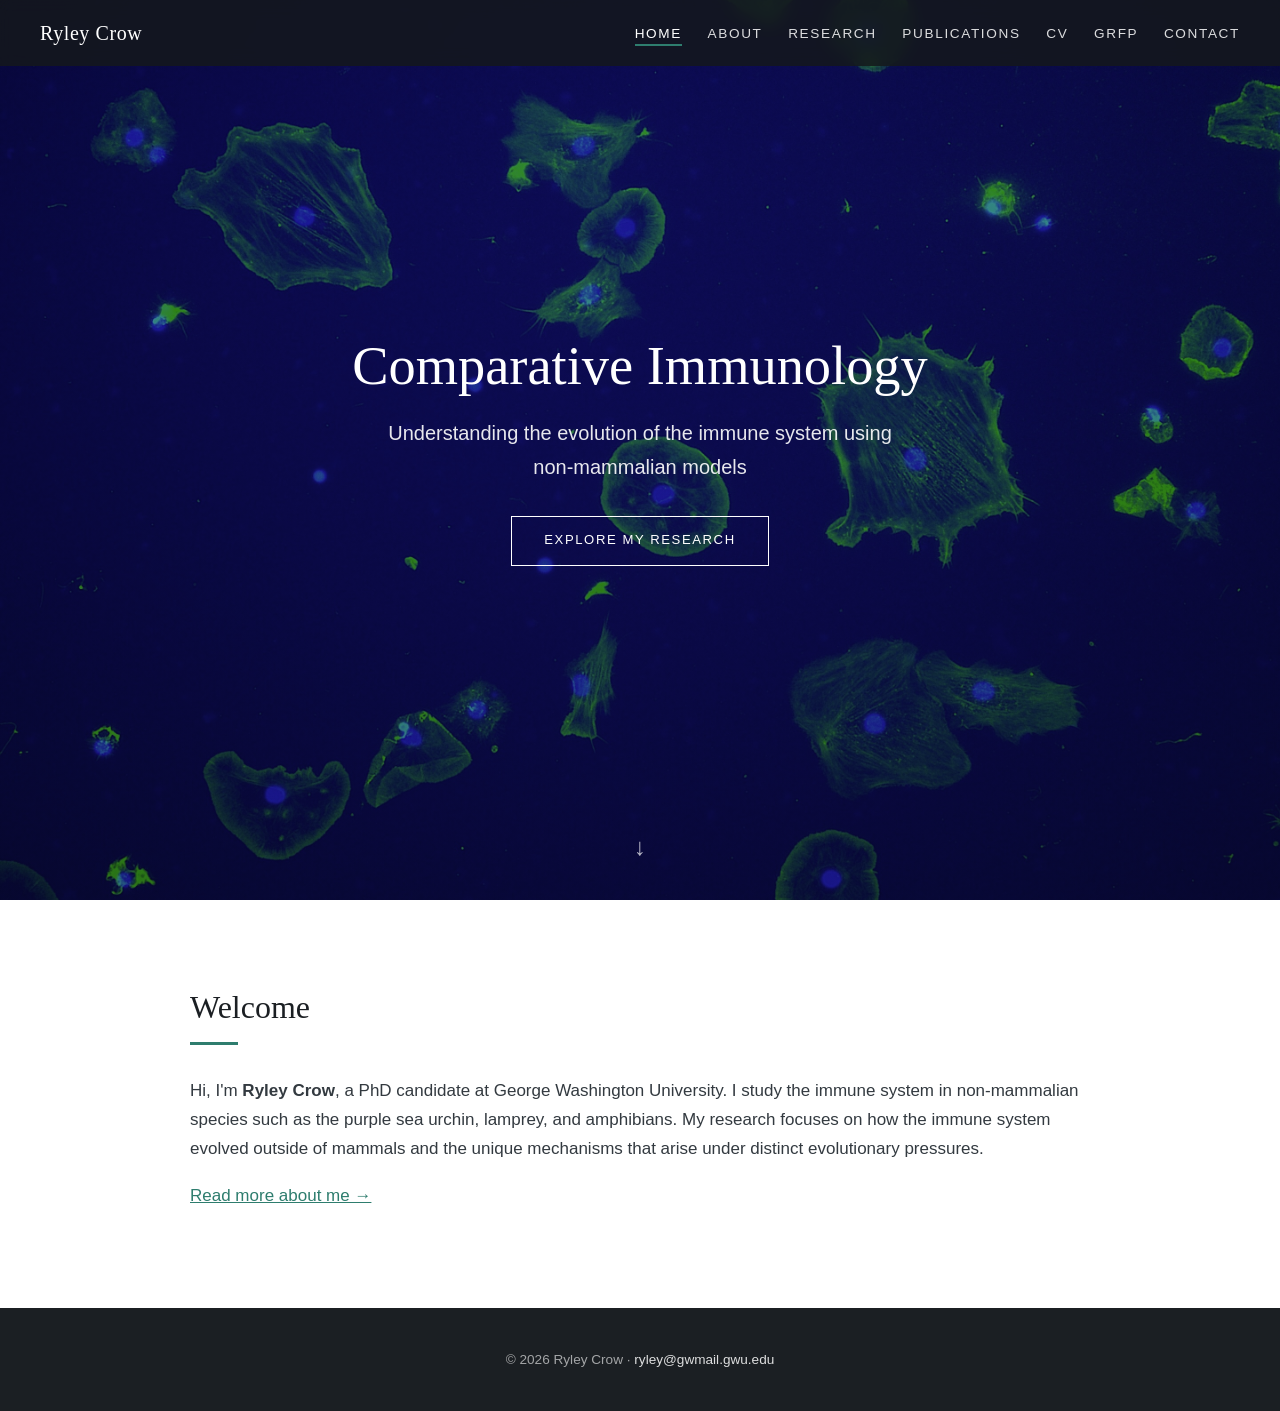
<file: index.html>
<!DOCTYPE html>
<html lang="en">
<head>
<meta charset="UTF-8">
<meta name="viewport" content="width=device-width, initial-scale=1">
<title>Ryley Crow — Comparative Immunology</title>
<meta name="description" content="Comparative immunology: understanding the evolution of the immune system using non-mammalian models.">
<link rel="stylesheet" href="style.css">
</head>
<body>

<nav class="nav">
  <a class="brand" href="index.html">Ryley Crow</a>
  <button class="nav-toggle" aria-label="Menu" onclick="document.querySelector('.nav ul').classList.toggle('open')">&#9776;</button>
  <ul>
    <li><a class="navlink active" href="index.html">Home</a></li>
    <li><a class="navlink" href="about.html">About</a></li>
    <li><a class="navlink" href="research.html">Research</a></li>
    <li><a class="navlink" href="publications.html">Publications</a></li>
    <li><a class="navlink" href="cv.html">CV</a></li>
    <li><a class="navlink" href="grfp.html">GRFP</a></li>
    <li><a class="navlink" href="contact.html">Contact</a></li>
  </ul>
</nav>

<header class="hero">
  <div class="hero-inner">
    <h1>Comparative Immunology</h1>
    <p class="tagline">Understanding the evolution of the immune system using <span style="white-space:nowrap">non-mammalian models</span></p>
    <a class="btn" href="research.html">Explore My Research</a>
  </div>
  <a class="scroll-cue" href="#intro">&#8595;</a>
</header>

<section class="section" id="intro">
  <div class="container">
    <h2>Welcome</h2>
    <hr class="rule">
    <p>Hi, I'm <strong>Ryley Crow</strong>, a PhD candidate at George Washington University. I study the immune system in non-mammalian species such as the purple sea urchin, lamprey, and amphibians. My research focuses on how the immune system evolved outside of mammals and the unique mechanisms that arise under distinct evolutionary pressures.</p>
    <p><a class="textlink" href="about.html">Read more about me &rarr;</a></p>
  </div>
</section>

<footer>
  <p>&copy; 2026 Ryley Crow &middot; <a href="mailto:ryley@gwmail.gwu.edu">ryley@gwmail.gwu.edu</a></p>
</footer>

</body>
</html>
</file>
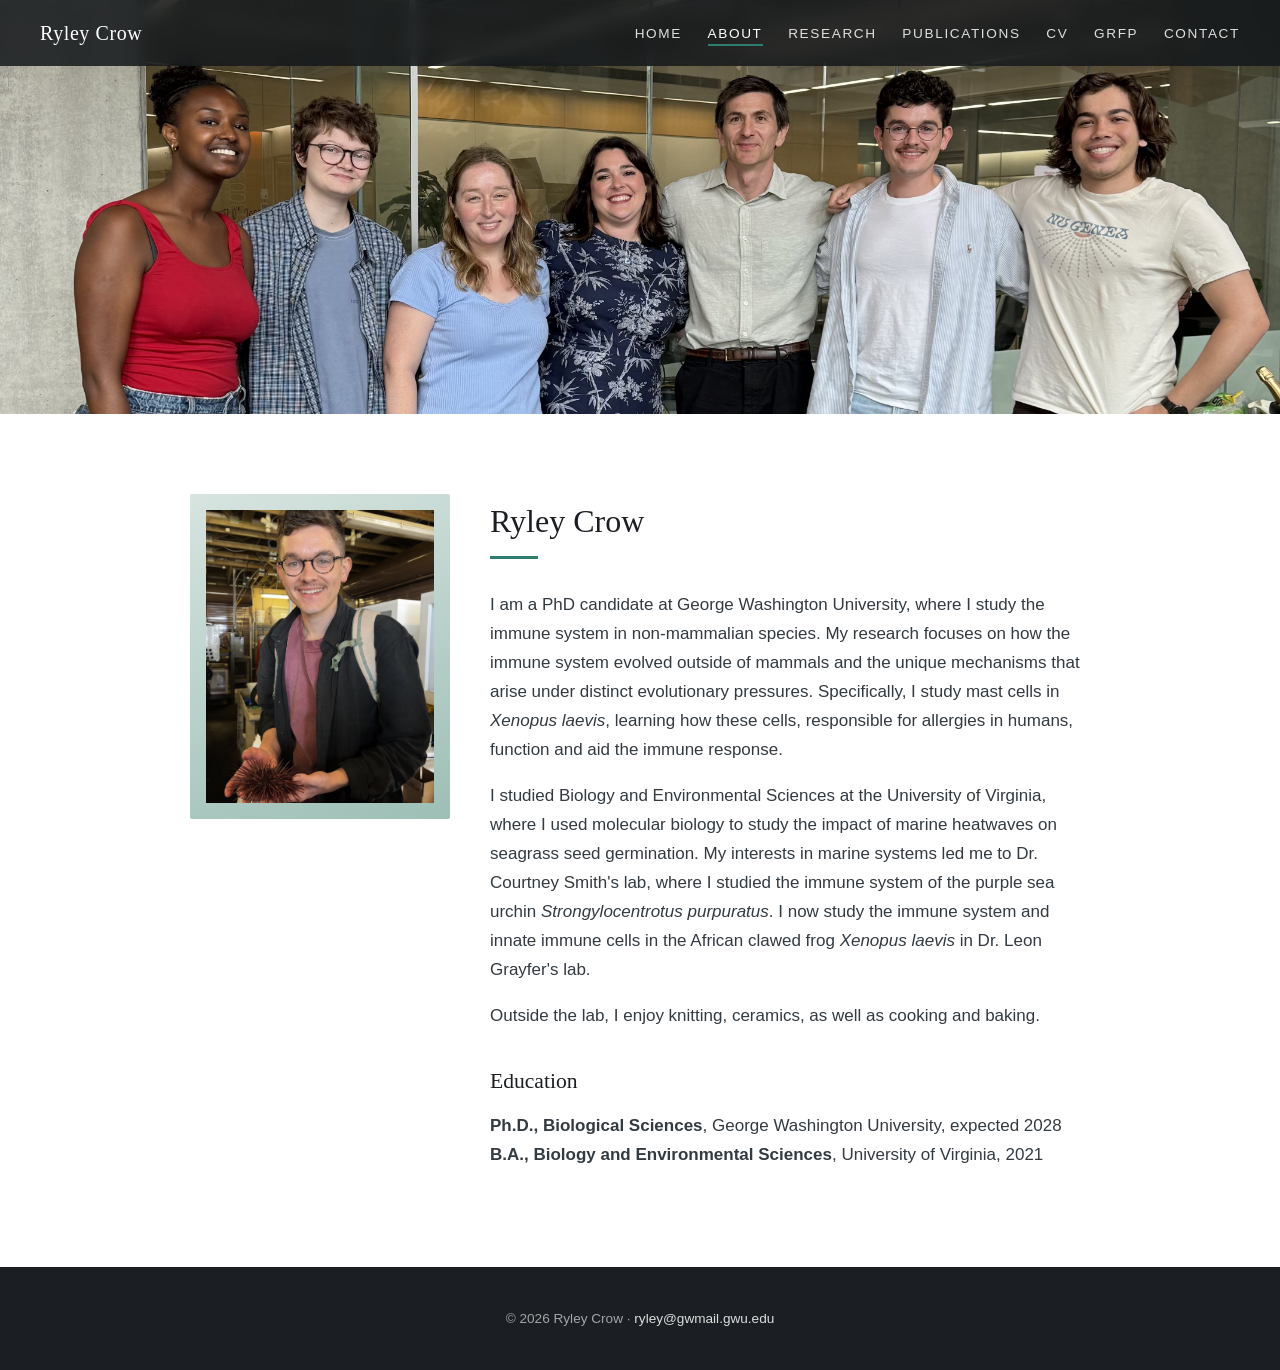
<file: about.html>
<!DOCTYPE html>
<html lang="en">
<head>
<meta charset="UTF-8">
<meta name="viewport" content="width=device-width, initial-scale=1">
<title>About — Ryley Crow</title>
<link rel="stylesheet" href="style.css">
</head>
<body>

<nav class="nav">
  <a class="brand" href="index.html">Ryley Crow</a>
  <button class="nav-toggle" aria-label="Menu" onclick="document.querySelector('.nav ul').classList.toggle('open')">&#9776;</button>
  <ul>
    <li><a class="navlink" href="index.html">Home</a></li>
    <li><a class="navlink active" href="about.html">About</a></li>
    <li><a class="navlink" href="research.html">Research</a></li>
    <li><a class="navlink" href="publications.html">Publications</a></li>
    <li><a class="navlink" href="cv.html">CV</a></li>
    <li><a class="navlink" href="grfp.html">GRFP</a></li>
    <li><a class="navlink" href="contact.html">Contact</a></li>
  </ul>
</nav>

<header class="hero hero-small hero-beach">
</header>

<section class="section">
  <div class="container">
    <div class="about-grid">
      <img class="portrait" src="portrait.jpg" alt="Ryley Crow presenting at a conference" style="object-fit:cover">
      <div>
        <h2>Ryley Crow</h2>
        <hr class="rule">
        <p>I am a PhD candidate at George Washington University, where I study the immune system in non-mammalian species. My research focuses on how the immune system evolved outside of mammals and the unique mechanisms that arise under distinct evolutionary pressures. Specifically, I study mast cells in <em>Xenopus laevis</em>, learning how these cells, responsible for allergies in humans, function and aid the immune response.</p>
        <p>I studied Biology and Environmental Sciences at the University of Virginia, where I used molecular biology to study the impact of marine heatwaves on seagrass seed germination. My interests in marine systems led me to Dr. Courtney Smith's lab, where I studied the immune system of the purple sea urchin <em>Strongylocentrotus purpuratus</em>. I now study the immune system and innate immune cells in the African clawed frog <em>Xenopus laevis</em> in Dr. Leon Grayfer's lab.</p>
        <p>Outside the lab, I enjoy knitting, ceramics, as well as cooking and baking.</p>

        <h3>Education</h3>
        <p>
          <strong>Ph.D., Biological Sciences</strong>, George Washington University, expected 2028<br>
          <strong>B.A., Biology and Environmental Sciences</strong>, University of Virginia, 2021
        </p>
      </div>
    </div>
  </div>
</section>

<footer>
  <p>&copy; 2026 Ryley Crow &middot; <a href="mailto:ryley@gwmail.gwu.edu">ryley@gwmail.gwu.edu</a></p>
</footer>

</body>
</html>
</file>
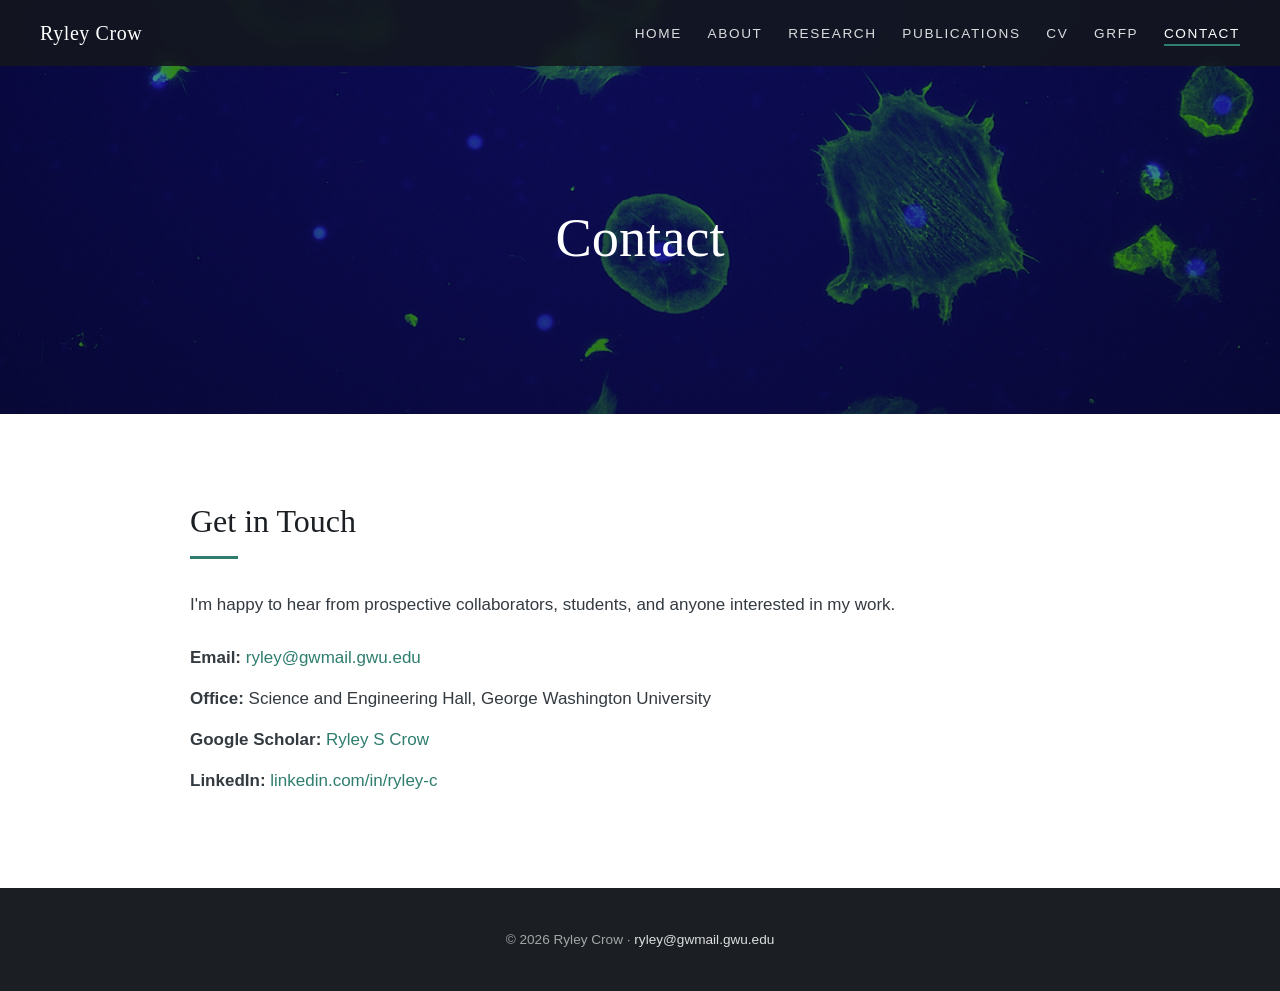
<file: contact.html>
<!DOCTYPE html>
<html lang="en">
<head>
<meta charset="UTF-8">
<meta name="viewport" content="width=device-width, initial-scale=1">
<title>Contact — Ryley Crow</title>
<link rel="stylesheet" href="style.css">
</head>
<body>

<nav class="nav">
  <a class="brand" href="index.html">Ryley Crow</a>
  <button class="nav-toggle" aria-label="Menu" onclick="document.querySelector('.nav ul').classList.toggle('open')">&#9776;</button>
  <ul>
    <li><a class="navlink" href="index.html">Home</a></li>
    <li><a class="navlink" href="about.html">About</a></li>
    <li><a class="navlink" href="research.html">Research</a></li>
    <li><a class="navlink" href="publications.html">Publications</a></li>
    <li><a class="navlink" href="cv.html">CV</a></li>
    <li><a class="navlink" href="grfp.html">GRFP</a></li>
    <li><a class="navlink active" href="contact.html">Contact</a></li>
  </ul>
</nav>

<header class="hero hero-small">
  <div class="hero-inner"><h1>Contact</h1></div>
</header>

<section class="section">
  <div class="container">
    <h2>Get in Touch</h2>
    <hr class="rule">
    <p>I'm happy to hear from prospective collaborators, students, and anyone interested in my work.</p>
    <ul class="contact-list">
      <li><strong>Email:</strong> <a href="mailto:ryley@gwmail.gwu.edu">ryley@gwmail.gwu.edu</a></li>
      <li><strong>Office:</strong> Science and Engineering Hall, George Washington University</li>
      <li><strong>Google Scholar:</strong> <a href="https://scholar.google.com/citations?hl=en&amp;user=H2hitn4AAAAJ" target="_blank">Ryley S Crow</a></li>
      <li><strong>LinkedIn:</strong> <a href="https://www.linkedin.com/in/ryley-c-990887255/" target="_blank">linkedin.com/in/ryley-c</a></li>
    </ul>
  </div>
</section>

<footer>
  <p>&copy; 2026 Ryley Crow &middot; <a href="mailto:ryley@gwmail.gwu.edu">ryley@gwmail.gwu.edu</a></p>
</footer>

</body>
</html>
</file>
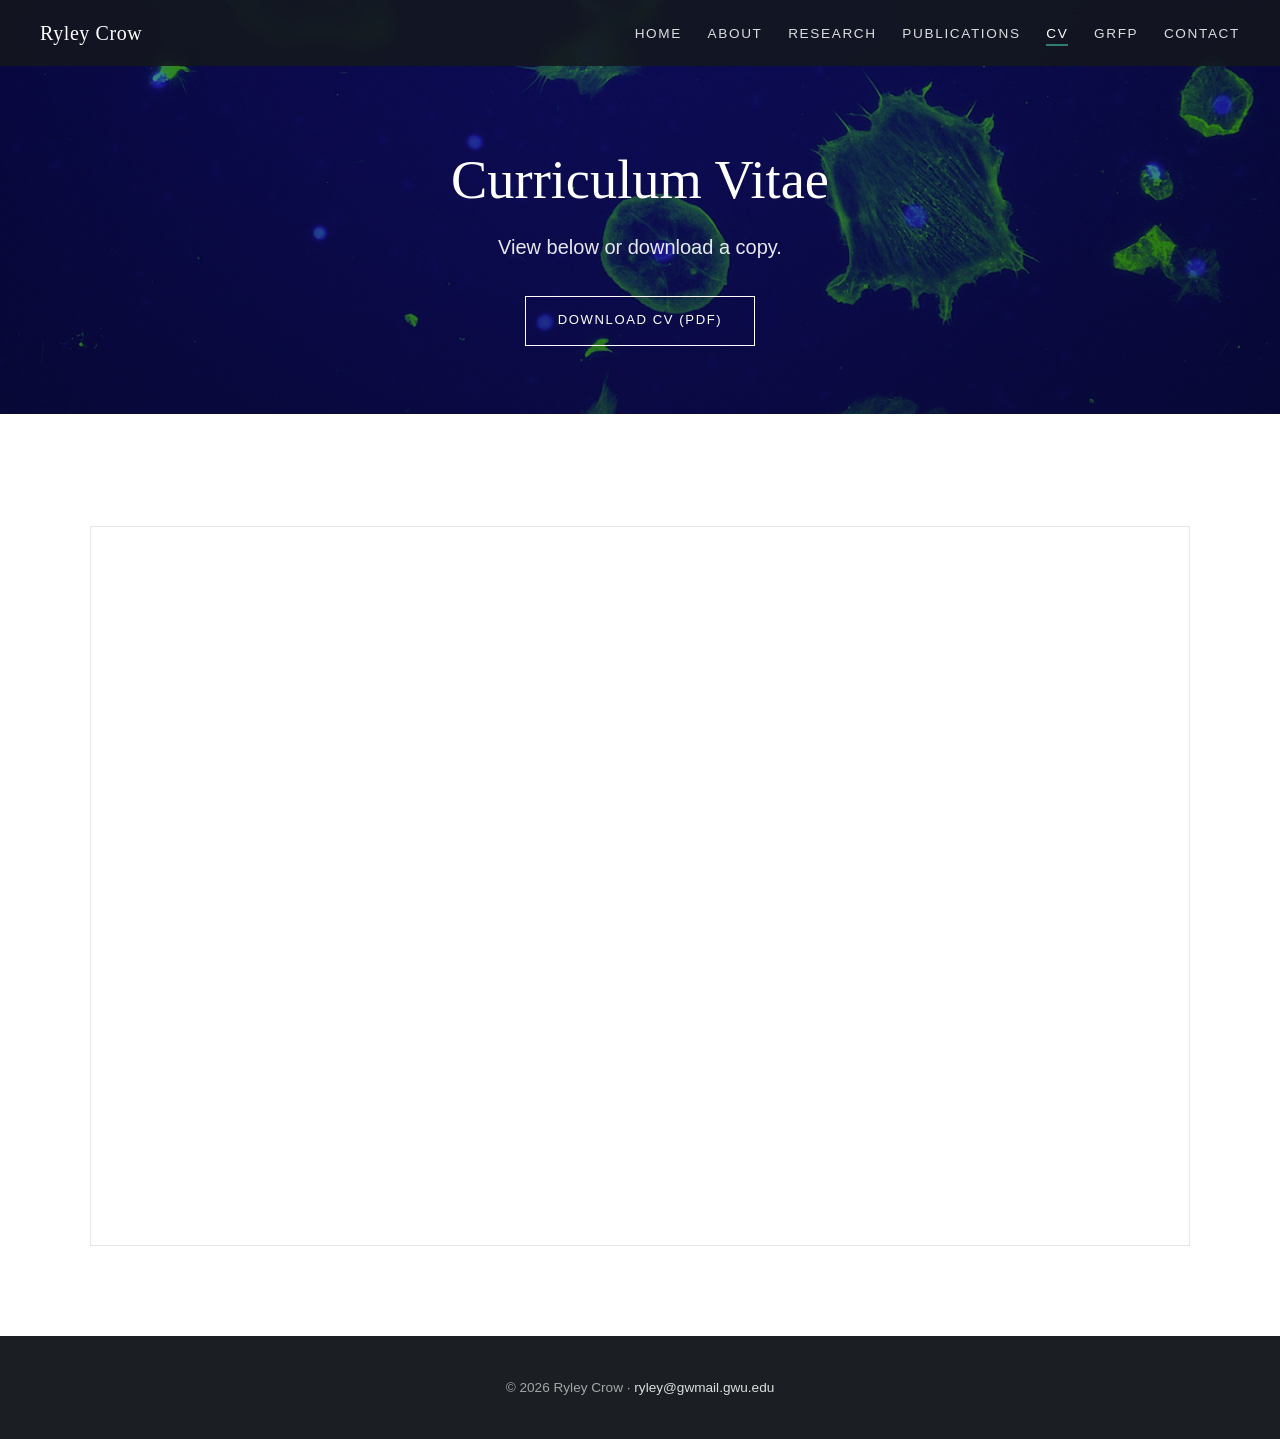
<file: cv.html>
<!DOCTYPE html>
<html lang="en">
<head>
<meta charset="UTF-8">
<meta name="viewport" content="width=device-width, initial-scale=1">
<title>CV — Ryley Crow</title>
<link rel="stylesheet" href="style.css">
</head>
<body>

<nav class="nav">
  <a class="brand" href="index.html">Ryley Crow</a>
  <button class="nav-toggle" aria-label="Menu" onclick="document.querySelector('.nav ul').classList.toggle('open')">&#9776;</button>
  <ul>
    <li><a class="navlink" href="index.html">Home</a></li>
    <li><a class="navlink" href="about.html">About</a></li>
    <li><a class="navlink" href="research.html">Research</a></li>
    <li><a class="navlink" href="publications.html">Publications</a></li>
    <li><a class="navlink active" href="cv.html">CV</a></li>
    <li><a class="navlink" href="grfp.html">GRFP</a></li>
    <li><a class="navlink" href="contact.html">Contact</a></li>
  </ul>
</nav>

<header class="hero hero-small">
  <div class="hero-inner">
    <h1>Curriculum Vitae</h1>
    <p class="tagline">View below or download a copy.</p>
    <a class="btn" href="cv.pdf" download>Download CV (PDF)</a>
  </div>
</header>

<section class="section">
  <div class="container wide">
    <iframe class="cv-frame" src="cv.pdf" title="Curriculum Vitae PDF"></iframe>
  </div>
</section>

<footer>
  <p>&copy; 2026 Ryley Crow &middot; <a href="mailto:ryley@gwmail.gwu.edu">ryley@gwmail.gwu.edu</a></p>
</footer>

</body>
</html>
</file>
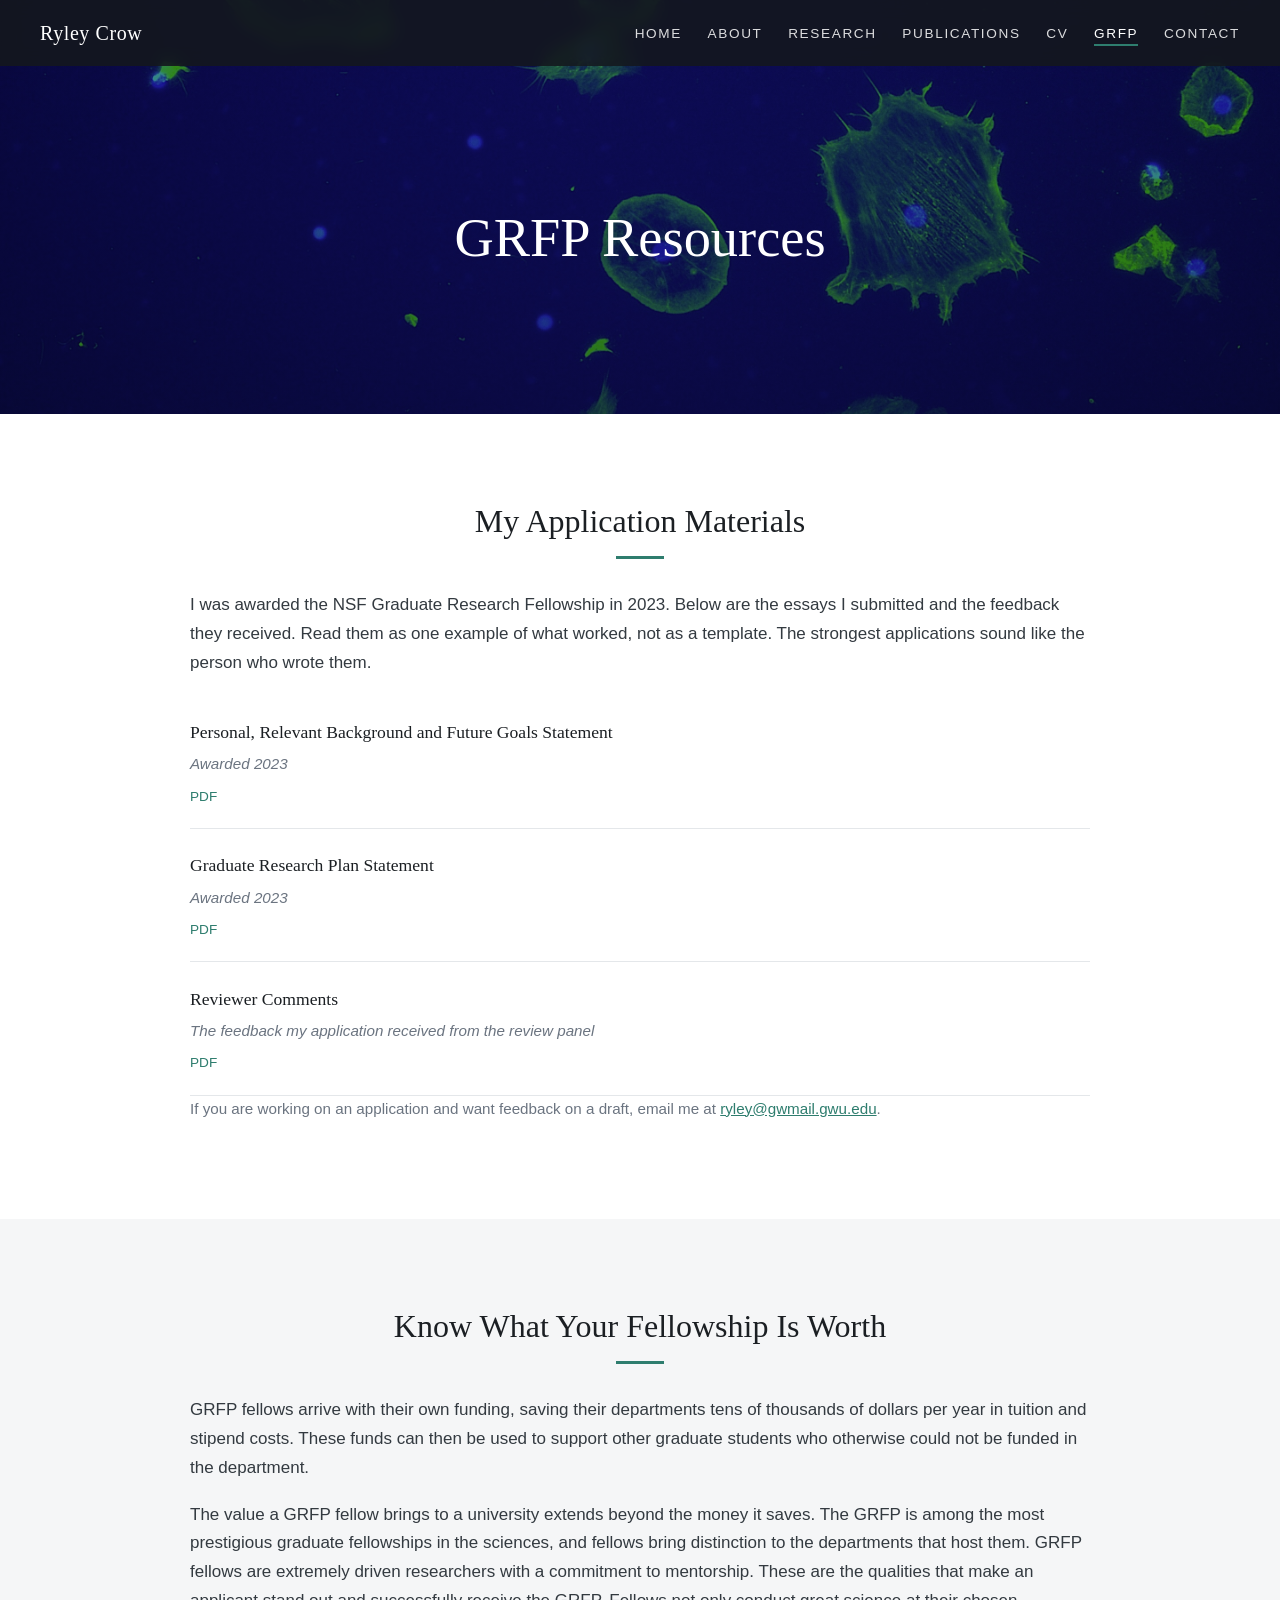
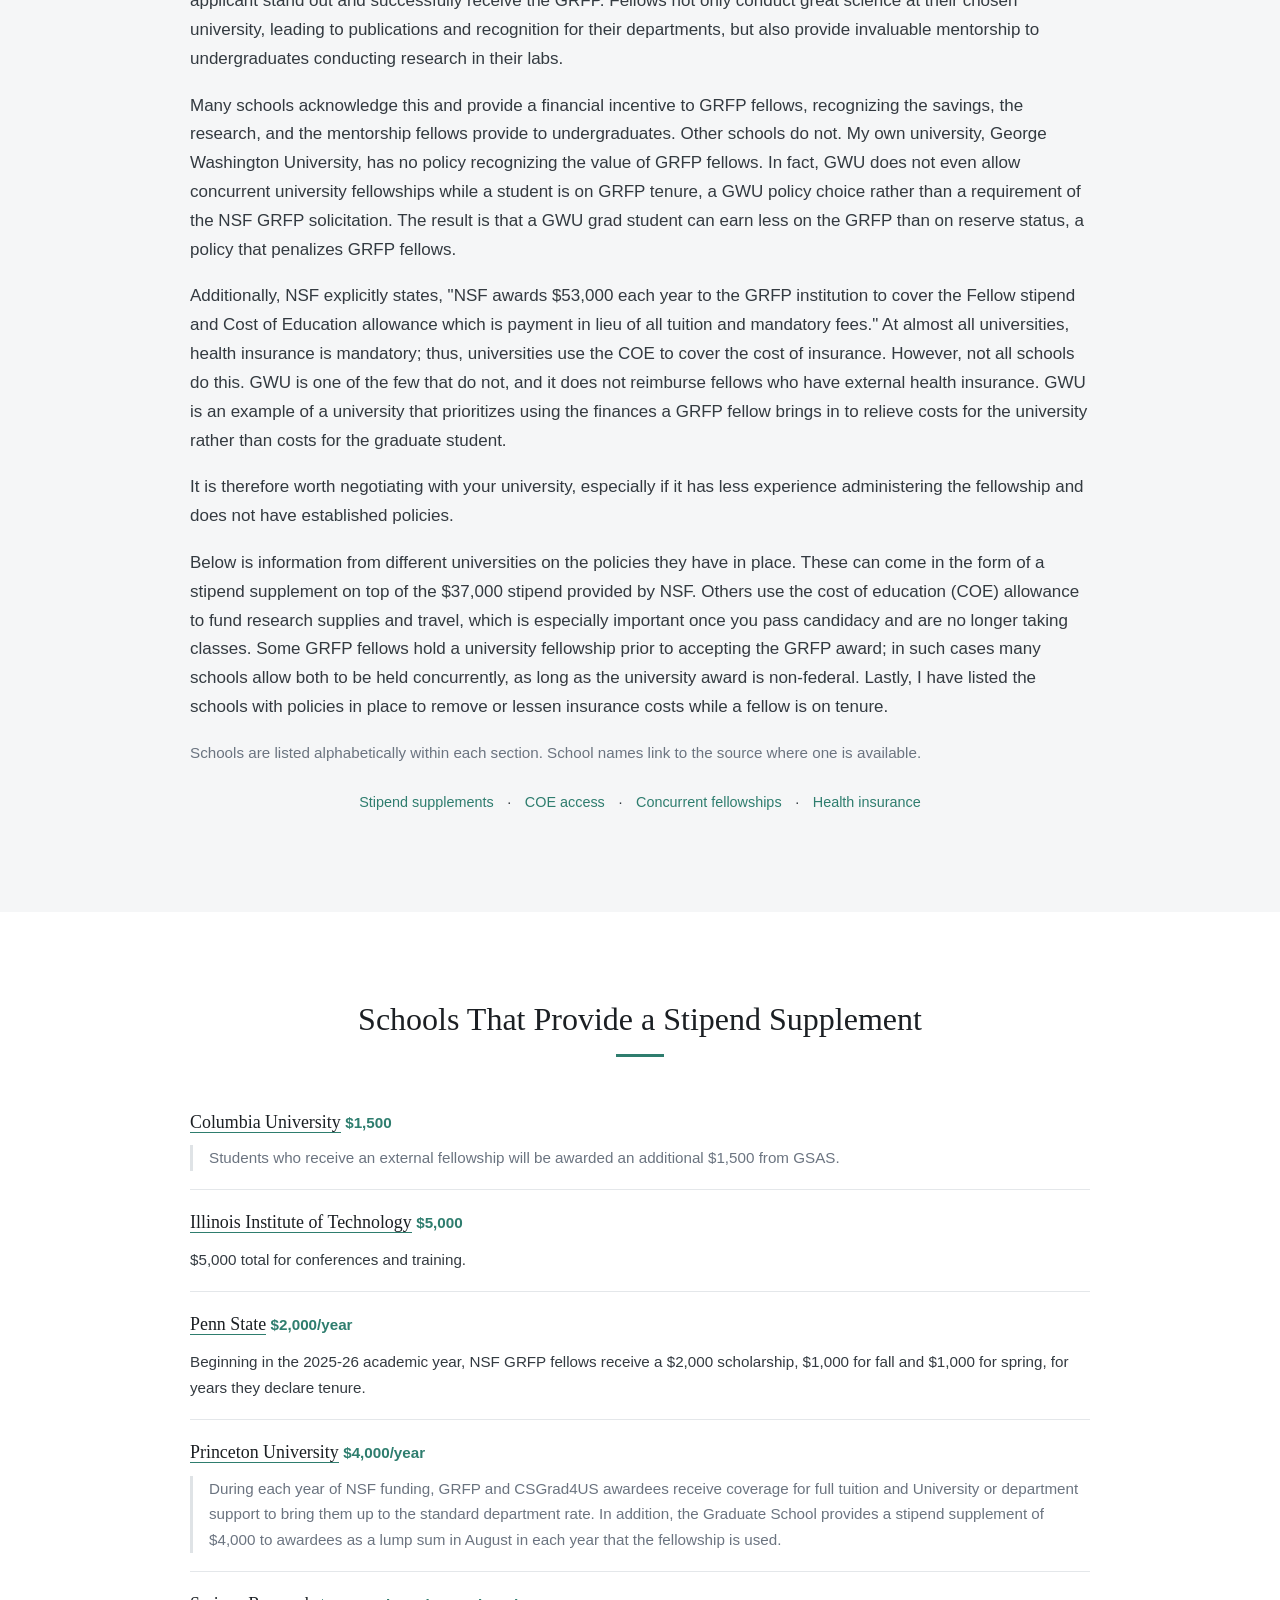
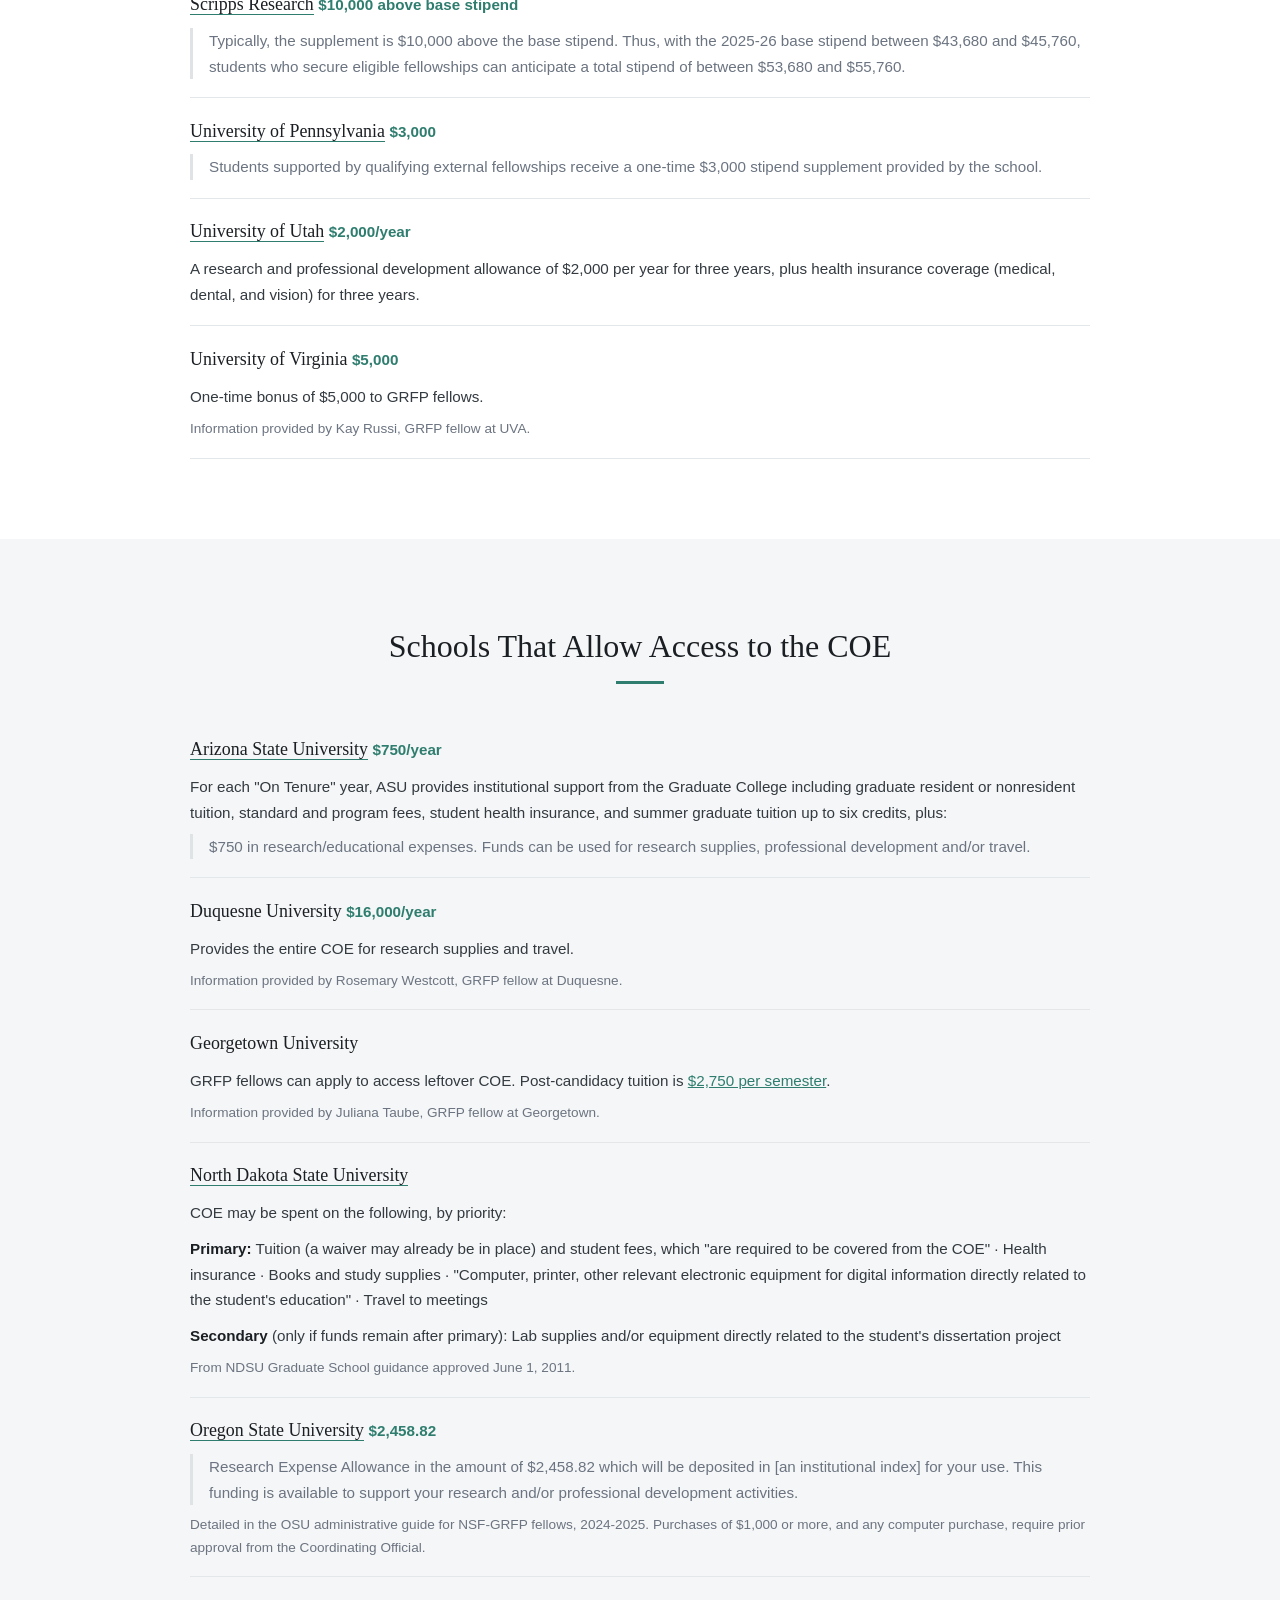
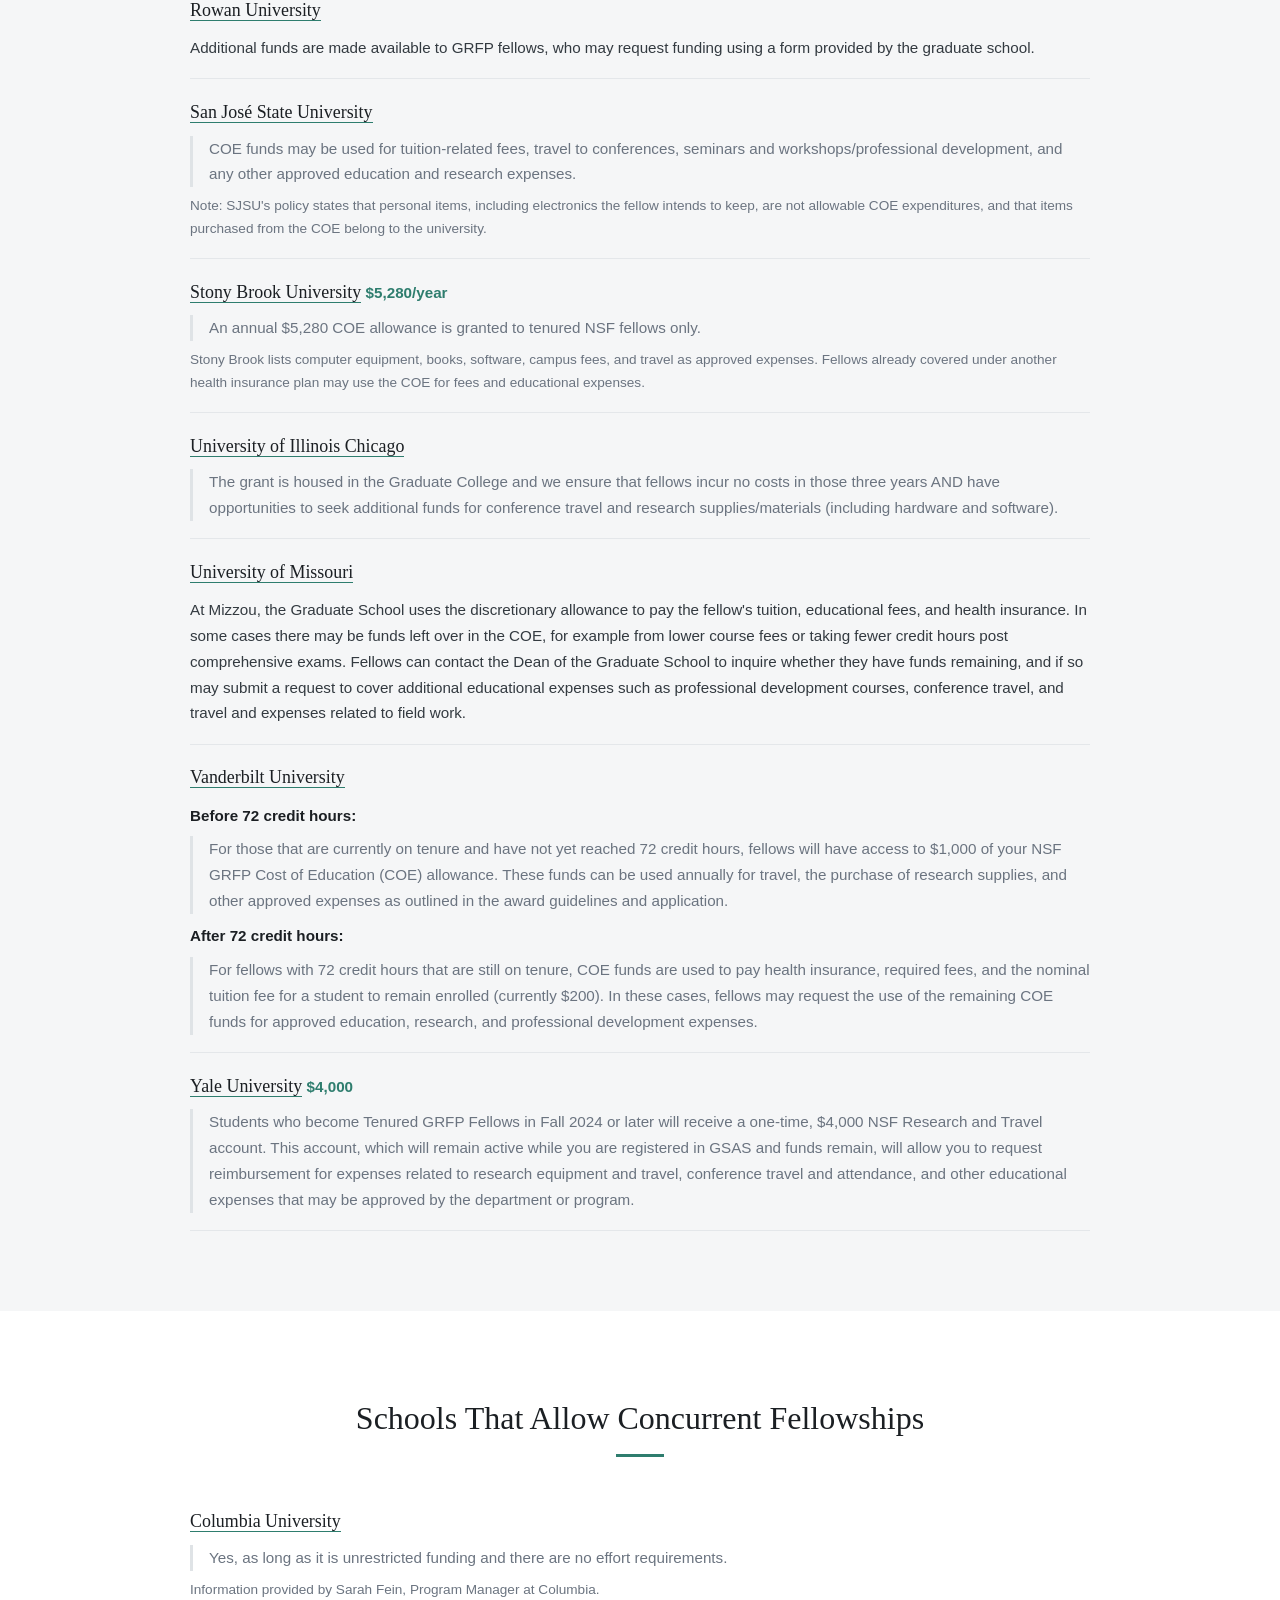
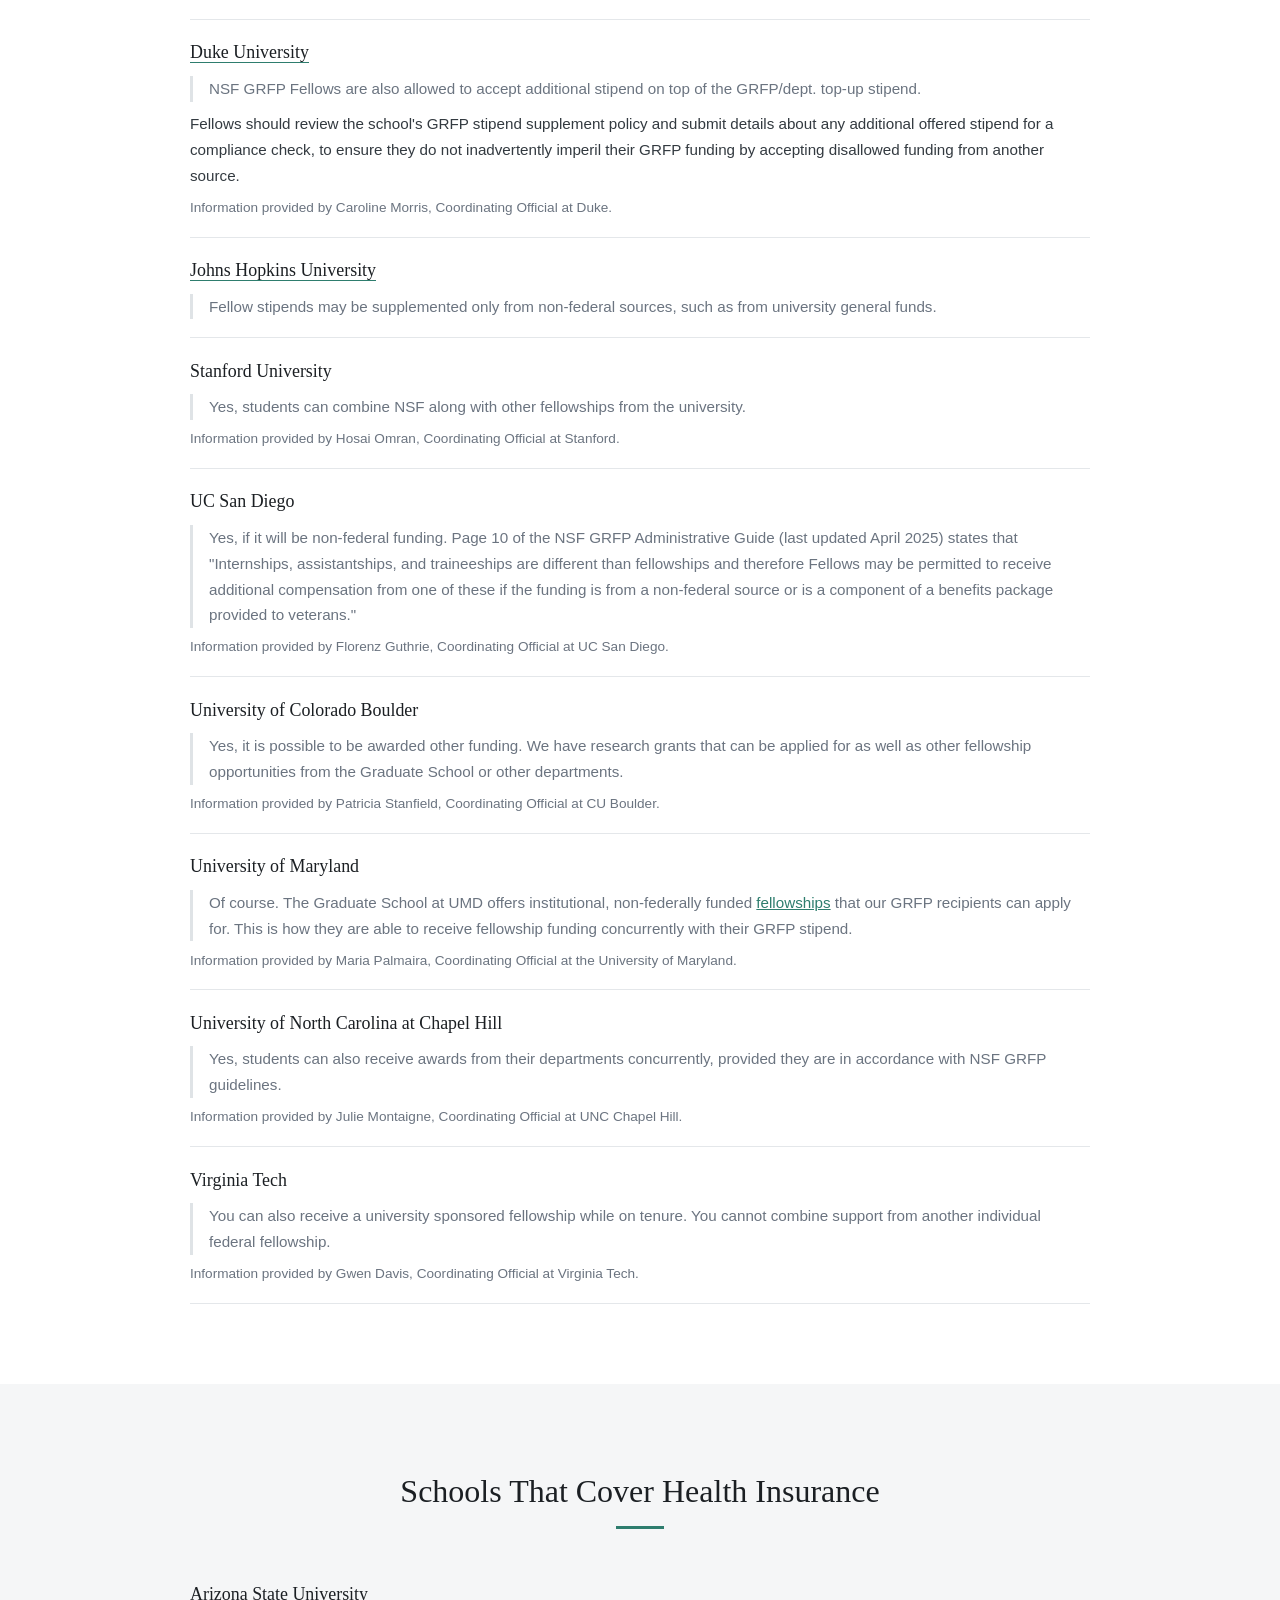
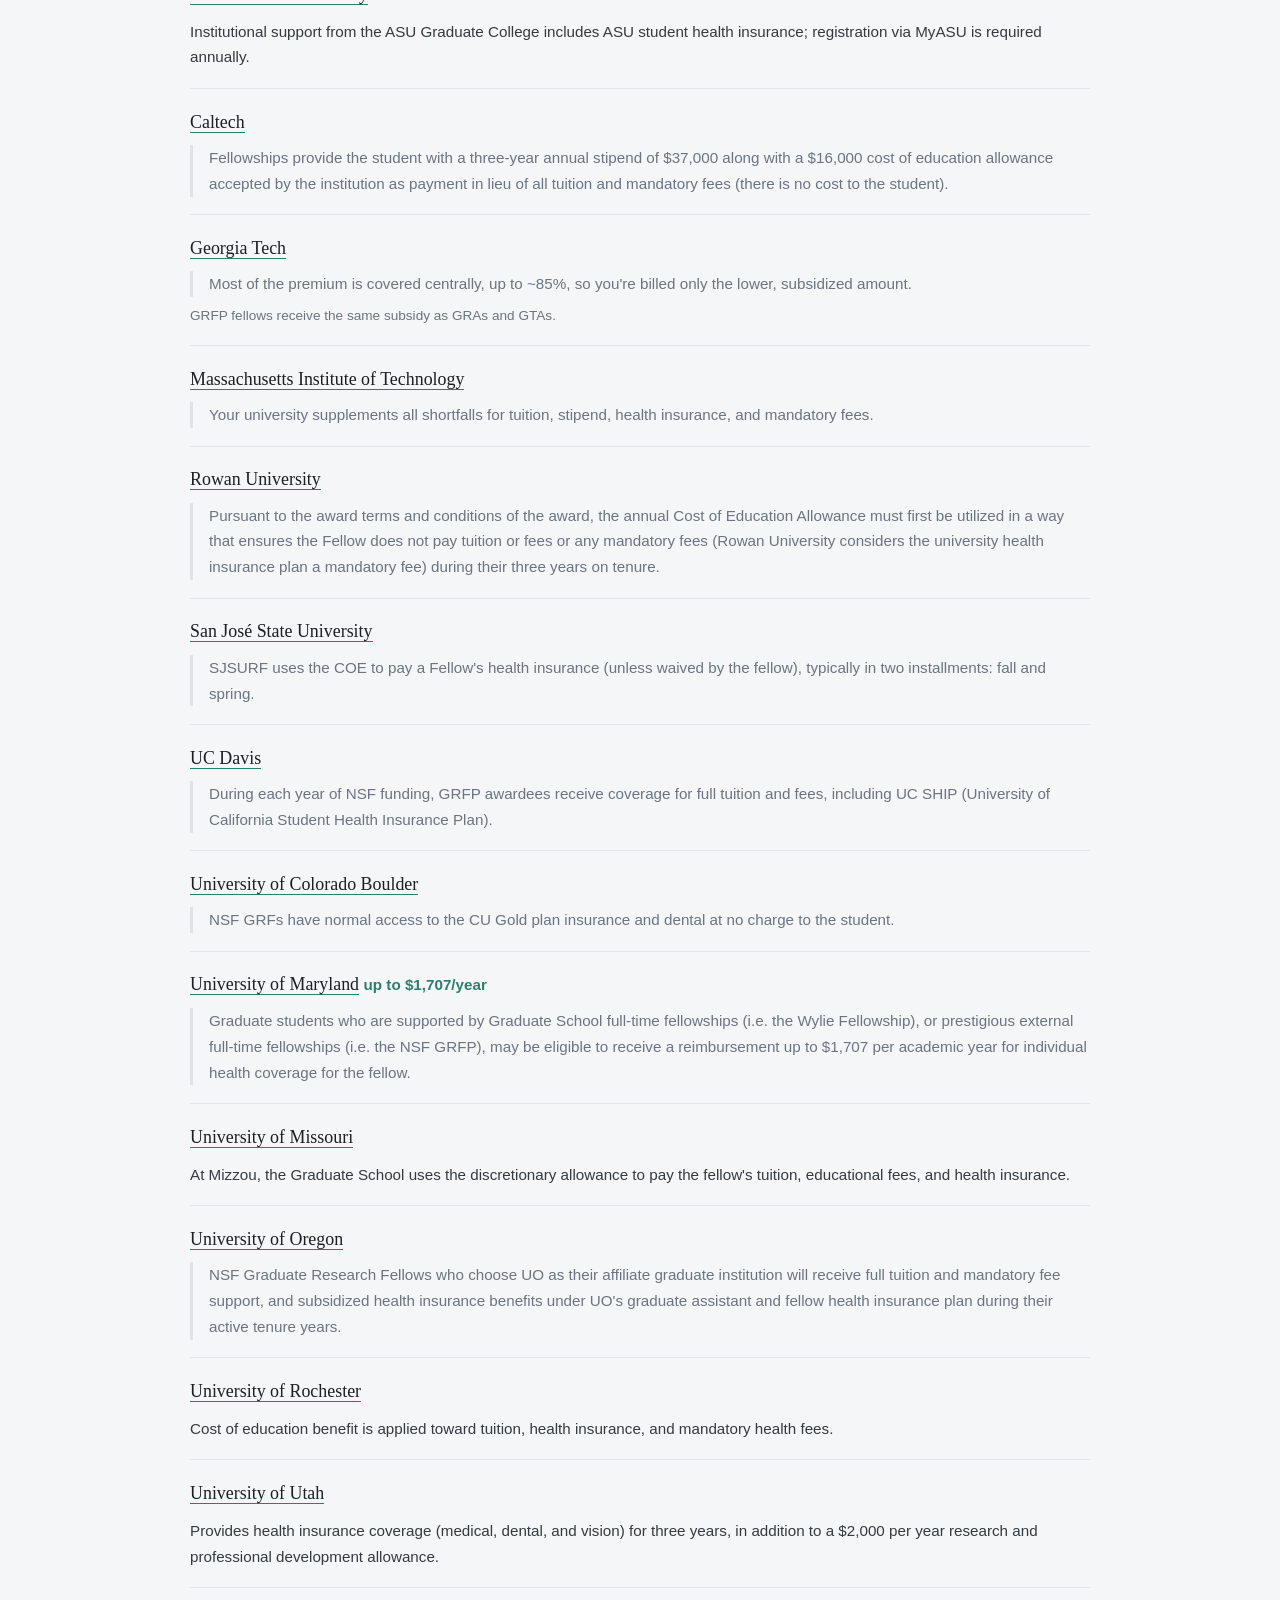
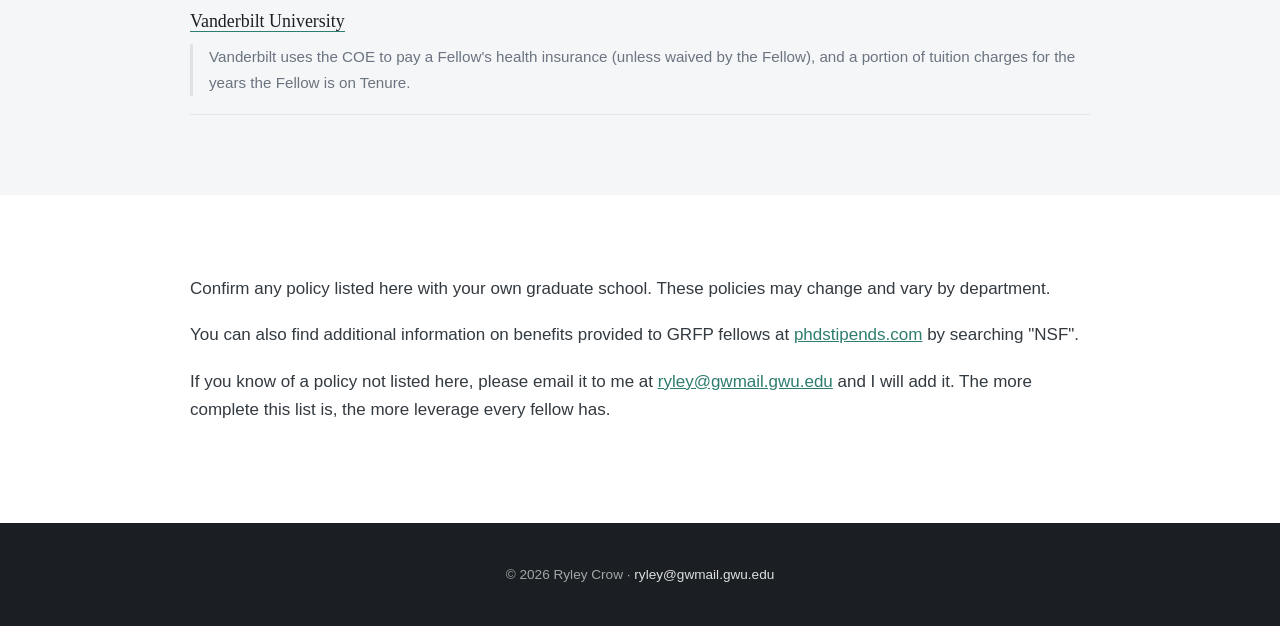
<file: grfp.html>
<!DOCTYPE html>
<html lang="en">
<head>
<meta charset="UTF-8">
<meta name="viewport" content="width=device-width, initial-scale=1">
<title>GRFP Resources — Ryley Crow</title>
<meta name="description" content="NSF GRFP resources: university policies on stipend supplements, cost of education allowance, concurrent fellowships, and health insurance, plus example application essays and reviews.">
<link rel="stylesheet" href="style.css">
<style>
  .policy-list { list-style: none; margin-top: 1.5rem; }
  .policy-list > li { padding: 1.1rem 0; border-bottom: 1px solid #e4e7ea; }
  .policy-list .school {
    font-family: var(--serif);
    font-size: 1.12rem;
    color: var(--dark);
    display: block;
  }
  .policy-list .school a { color: var(--dark); text-decoration: none; border-bottom: 1px solid var(--accent); }
  .policy-list .school a:hover { color: var(--accent); }
  .policy-list .amount { font-family: var(--sans); font-size: 0.95rem; color: var(--accent); font-weight: 700; }
  .policy-list blockquote {
    margin: 0.5rem 0 0;
    padding-left: 1rem;
    border-left: 3px solid #dfe3e6;
    color: var(--muted);
    font-size: 0.95rem;
  }
  .policy-list .note { display: block; margin-top: 0.45rem; font-size: 0.85rem; color: var(--muted); }
  .policy-list .sub { margin-top: 0.6rem; margin-bottom: 0; font-size: 0.95rem; }
  .policy-list .sub strong { color: var(--dark); }
  .jump { text-align: center; margin-top: 1.5rem; font-size: 0.9rem; }
  .jump a { color: var(--accent); text-decoration: none; margin: 0 0.6rem; white-space: nowrap; }
  .jump a:hover { text-decoration: underline; }
</style>
</head>
<body>

<nav class="nav">
  <a class="brand" href="index.html">Ryley Crow</a>
  <button class="nav-toggle" aria-label="Menu" onclick="document.querySelector('.nav ul').classList.toggle('open')">&#9776;</button>
  <ul>
    <li><a class="navlink" href="index.html">Home</a></li>
    <li><a class="navlink" href="about.html">About</a></li>
    <li><a class="navlink" href="research.html">Research</a></li>
    <li><a class="navlink" href="publications.html">Publications</a></li>
    <li><a class="navlink" href="cv.html">CV</a></li>
    <li><a class="navlink active" href="grfp.html">GRFP</a></li>
    <li><a class="navlink" href="contact.html">Contact</a></li>
  </ul>
</nav>

<header class="hero hero-small">
  <div class="hero-inner"><h1>GRFP Resources</h1></div>
</header>

<section class="section">
  <div class="container">
    <h2 class="centered">My Application Materials</h2>
    <hr class="rule">
    <p>I was awarded the NSF Graduate Research Fellowship in 2023. Below are the essays I submitted and the feedback they received. Read them as one example of what worked, not as a template. The strongest applications sound like the person who wrote them.</p>
    <ul class="pub-list">
      <li>
        <span class="title">Personal, Relevant Background and Future Goals Statement</span>
        <span class="venue">Awarded 2023</span>
        <div class="links"><a href="grfp-personal-statement.pdf" target="_blank">PDF</a></div>
      </li>
      <li>
        <span class="title">Graduate Research Plan Statement</span>
        <span class="venue">Awarded 2023</span>
        <div class="links"><a href="grfp-research-plan.pdf" target="_blank">PDF</a></div>
      </li>
      <li>
        <span class="title">Reviewer Comments</span>
        <span class="venue">The feedback my application received from the review panel</span>
        <div class="links"><a href="grfp-reviews.pdf" target="_blank">PDF</a></div>
      </li>
    </ul>
    <p class="muted">If you are working on an application and want feedback on a draft, email me at <a class="textlink" href="mailto:ryley@gwmail.gwu.edu">ryley@gwmail.gwu.edu</a>.</p>
  </div>
</section>

<section class="section alt">
  <div class="container">
    <h2 class="centered">Know What Your Fellowship Is Worth</h2>
    <hr class="rule">

    <p>GRFP fellows arrive with their own funding, saving their departments tens of thousands of dollars per year in tuition and stipend costs. These funds can then be used to support other graduate students who otherwise could not be funded in the department.</p>

    <p>The value a GRFP fellow brings to a university extends beyond the money it saves. The GRFP is among the most prestigious graduate fellowships in the sciences, and fellows bring distinction to the departments that host them. GRFP fellows are extremely driven researchers with a commitment to mentorship. These are the qualities that make an applicant stand out and successfully receive the GRFP. Fellows not only conduct great science at their chosen university, leading to publications and recognition for their departments, but also provide invaluable mentorship to undergraduates conducting research in their labs.</p>

    <p>Many schools acknowledge this and provide a financial incentive to GRFP fellows, recognizing the savings, the research, and the mentorship fellows provide to undergraduates. Other schools do not. My own university, George Washington University, has no policy recognizing the value of GRFP fellows. In fact, GWU does not even allow concurrent university fellowships while a student is on GRFP tenure, a GWU policy choice rather than a requirement of the NSF GRFP solicitation. The result is that a GWU grad student can earn less on the GRFP than on reserve status, a policy that penalizes GRFP fellows.</p>

    <p>Additionally, NSF explicitly states, "NSF awards $53,000 each year to the GRFP institution to cover the Fellow stipend and Cost of Education allowance which is payment in lieu of all tuition and mandatory fees." At almost all universities, health insurance is mandatory; thus, universities use the COE to cover the cost of insurance. However, not all schools do this. GWU is one of the few that do not, and it does not reimburse fellows who have external health insurance. GWU is an example of a university that prioritizes using the finances a GRFP fellow brings in to relieve costs for the university rather than costs for the graduate student.</p>

    <p>It is therefore worth negotiating with your university, especially if it has less experience administering the fellowship and does not have established policies.</p>

    <p>Below is information from different universities on the policies they have in place. These can come in the form of a stipend supplement on top of the $37,000 stipend provided by NSF. Others use the cost of education (COE) allowance to fund research supplies and travel, which is especially important once you pass candidacy and are no longer taking classes. Some GRFP fellows hold a university fellowship prior to accepting the GRFP award; in such cases many schools allow both to be held concurrently, as long as the university award is non-federal. Lastly, I have listed the schools with policies in place to remove or lessen insurance costs while a fellow is on tenure.</p>

    <p class="muted">Schools are listed alphabetically within each section. School names link to the source where one is available.</p>

    <p class="jump">
      <a href="#supplement">Stipend supplements</a> ·
      <a href="#coe">COE access</a> ·
      <a href="#concurrent">Concurrent fellowships</a> ·
      <a href="#insurance">Health insurance</a>
    </p>
  </div>
</section>

<section class="section" id="supplement">
  <div class="container">
    <h2 class="centered">Schools That Provide a Stipend Supplement</h2>
    <hr class="rule">
    <ul class="policy-list">
      <li>
        <span class="school"><a href="https://biology.columbia.edu/content/external-fellowships-grants" target="_blank">Columbia University</a> <span class="amount">$1,500</span></span>
        <blockquote>Students who receive an external fellowship will be awarded an additional $1,500 from GSAS.</blockquote>
      </li>
      <li>
        <span class="school"><a href="https://elevate.iit.edu/experiences/nsf-graduate-research-fellowship-program-grfp/" target="_blank">Illinois Institute of Technology</a> <span class="amount">$5,000</span></span>
        <p class="sub">$5,000 total for conferences and training.</p>
      </li>
      <li>
        <span class="school"><a href="https://www.psu.edu/news/fox-graduate-school/story/eight-graduate-students-receive-us-national-science-foundation" target="_blank">Penn State</a> <span class="amount">$2,000/year</span></span>
        <p class="sub">Beginning in the 2025-26 academic year, NSF GRFP fellows receive a $2,000 scholarship, $1,000 for fall and $1,000 for spring, for years they declare tenure.</p>
      </li>
      <li>
        <span class="school"><a href="https://gradschool.princeton.edu/financial-support/fellowships/nsf-fellowships" target="_blank">Princeton University</a> <span class="amount">$4,000/year</span></span>
        <blockquote>During each year of NSF funding, GRFP and CSGrad4US awardees receive coverage for full tuition and University or department support to bring them up to the standard department rate. In addition, the Graduate School provides a stipend supplement of $4,000 to awardees as a lump sum in August in each year that the fellowship is used.</blockquote>
      </li>
      <li>
        <span class="school"><a href="https://education.scripps.edu/graduate/financial-support/" target="_blank">Scripps Research</a> <span class="amount">$10,000 above base stipend</span></span>
        <blockquote>Typically, the supplement is $10,000 above the base stipend. Thus, with the 2025-26 base stipend between $43,680 and $45,760, students who secure eligible fellowships can anticipate a total stipend of between $53,680 and $55,760.</blockquote>
      </li>
      <li>
        <span class="school"><a href="https://grad.engineering.upenn.edu/graduate-phd-external-fellowships-policies/" target="_blank">University of Pennsylvania</a> <span class="amount">$3,000</span></span>
        <blockquote>Students supported by qualifying external fellowships receive a one-time $3,000 stipend supplement provided by the school.</blockquote>
      </li>
      <li>
        <span class="school"><a href="https://gradschool.utah.edu/funding/fellowships-scholarships-awards/nationally-competitive/nsf-grfp/" target="_blank">University of Utah</a> <span class="amount">$2,000/year</span></span>
        <p class="sub">A research and professional development allowance of $2,000 per year for three years, plus health insurance coverage (medical, dental, and vision) for three years.</p>
      </li>
      <li>
        <span class="school">University of Virginia <span class="amount">$5,000</span></span>
        <p class="sub">One-time bonus of $5,000 to GRFP fellows.</p>
        <span class="note">Information provided by Kay Russi, GRFP fellow at UVA.</span>
      </li>
    </ul>
  </div>
</section>

<section class="section alt" id="coe">
  <div class="container">
    <h2 class="centered">Schools That Allow Access to the COE</h2>
    <hr class="rule">
    <ul class="policy-list">
      <li>
        <span class="school"><a href="https://graduate.asu.edu/nsf-grfp" target="_blank">Arizona State University</a> <span class="amount">$750/year</span></span>
        <p class="sub">For each "On Tenure" year, ASU provides institutional support from the Graduate College including graduate resident or nonresident tuition, standard and program fees, student health insurance, and summer graduate tuition up to six credits, plus:</p>
        <blockquote>$750 in research/educational expenses. Funds can be used for research supplies, professional development and/or travel.</blockquote>
      </li>
      <li>
        <span class="school">Duquesne University <span class="amount">$16,000/year</span></span>
        <p class="sub">Provides the entire COE for research supplies and travel.</p>
        <span class="note">Information provided by Rosemary Westcott, GRFP fellow at Duquesne.</span>
      </li>
      <li>
        <span class="school">Georgetown University</span>
        <p class="sub">GRFP fellows can apply to access leftover COE. Post-candidacy tuition is <a class="textlink" href="https://studentaccounts.georgetown.edu/tuition/graduate/" target="_blank">$2,750 per semester</a>.</p>
        <span class="note">Information provided by Juliana Taube, GRFP fellow at Georgetown.</span>
      </li>
      <li>
        <span class="school"><a href="https://www.ndsu.edu/sites/default/files/fileadmin/gradschool.ndsu.edu/NDSU_Graduate_School_Guidance_for_NSF_GRFP.pdf" target="_blank">North Dakota State University</a></span>
        <p class="sub">COE may be spent on the following, by priority:</p>
        <p class="sub"><strong>Primary:</strong> Tuition (a waiver may already be in place) and student fees, which "are required to be covered from the COE" · Health insurance · Books and study supplies · "Computer, printer, other relevant electronic equipment for digital information directly related to the student's education" · Travel to meetings</p>
        <p class="sub"><strong>Secondary</strong> (only if funds remain after primary): Lab supplies and/or equipment directly related to the student's dissertation project</p>
        <span class="note">From NDSU Graduate School guidance approved June 1, 2011.</span>
      </li>
      <li>
        <span class="school"><a href="https://graduate.oregonstate.edu/finance/graduate-fellowships-and-scholarships/national-science-foundation-award" target="_blank">Oregon State University</a> <span class="amount">$2,458.82</span></span>
        <blockquote>Research Expense Allowance in the amount of $2,458.82 which will be deposited in [an institutional index] for your use. This funding is available to support your research and/or professional development activities.</blockquote>
        <span class="note">Detailed in the OSU administrative guide for NSF-GRFP fellows, 2024-2025. Purchases of $1,000 or more, and any computer purchase, require prior approval from the Coordinating Official.</span>
      </li>
      <li>
        <span class="school"><a href="https://sites.rowan.edu/sgs/funding-opportunity/nsf-grfp.html" target="_blank">Rowan University</a></span>
        <p class="sub">Additional funds are made available to GRFP fellows, who may request funding using a form provided by the graduate school.</p>
      </li>
      <li>
        <span class="school"><a href="https://www.sjsu.edu/researchfoundation/docs/osp-03-12-001-sjsurf-nsf-grfp-fellowship-program-policy_web.pdf" target="_blank">San José State University</a></span>
        <blockquote>COE funds may be used for tuition-related fees, travel to conferences, seminars and workshops/professional development, and any other approved education and research expenses.</blockquote>
        <span class="note">Note: SJSU's policy states that personal items, including electronics the fellow intends to keep, are not allowable COE expenditures, and that items purchased from the COE belong to the university.</span>
      </li>
      <li>
        <span class="school"><a href="https://www.stonybrook.edu/grad/tuition-funding/graduate-school-programs/nsf-fellowship.html" target="_blank">Stony Brook University</a> <span class="amount">$5,280/year</span></span>
        <blockquote>An annual $5,280 COE allowance is granted to tenured NSF fellows only.</blockquote>
        <span class="note">Stony Brook lists computer equipment, books, software, campus fees, and travel as approved expenses. Fellows already covered under another health insurance plan may use the COE for fees and educational expenses.</span>
      </li>
      <li>
        <span class="school"><a href="https://grad.uic.edu/funding-awards/other-funding/natl-internatl-opps-2/nsf-grfp-intro/" target="_blank">University of Illinois Chicago</a></span>
        <blockquote>The grant is housed in the Graduate College and we ensure that fellows incur no costs in those three years AND have opportunities to seek additional funds for conference travel and research supplies/materials (including hardware and software).</blockquote>
      </li>
      <li>
        <span class="school"><a href="https://gradschool.missouri.edu/funding/external-funding/nsf-grfp/" target="_blank">University of Missouri</a></span>
        <p class="sub">At Mizzou, the Graduate School uses the discretionary allowance to pay the fellow's tuition, educational fees, and health insurance. In some cases there may be funds left over in the COE, for example from lower course fees or taking fewer credit hours post comprehensive exams. Fellows can contact the Dean of the Graduate School to inquire whether they have funds remaining, and if so may submit a request to cover additional educational expenses such as professional development courses, conference travel, and travel and expenses related to field work.</p>
      </li>
      <li>
        <span class="school"><a href="https://gradschool.vanderbilt.edu/costandfunding/external-funding-opportunities/nsf-grfp/" target="_blank">Vanderbilt University</a></span>
        <p class="sub"><strong>Before 72 credit hours:</strong></p>
        <blockquote>For those that are currently on tenure and have not yet reached 72 credit hours, fellows will have access to $1,000 of your NSF GRFP Cost of Education (COE) allowance. These funds can be used annually for travel, the purchase of research supplies, and other approved expenses as outlined in the award guidelines and application.</blockquote>
        <p class="sub"><strong>After 72 credit hours:</strong></p>
        <blockquote>For fellows with 72 credit hours that are still on tenure, COE funds are used to pay health insurance, required fees, and the nominal tuition fee for a student to remain enrolled (currently $200). In these cases, fellows may request the use of the remaining COE funds for approved education, research, and professional development expenses.</blockquote>
      </li>
      <li>
        <span class="school"><a href="https://gsas.yale.edu/resources/external-fellowships-awards/nsf-graduate-research-fellowship-program" target="_blank">Yale University</a> <span class="amount">$4,000</span></span>
        <blockquote>Students who become Tenured GRFP Fellows in Fall 2024 or later will receive a one-time, $4,000 NSF Research and Travel account. This account, which will remain active while you are registered in GSAS and funds remain, will allow you to request reimbursement for expenses related to research equipment and travel, conference travel and attendance, and other educational expenses that may be approved by the department or program.</blockquote>
      </li>
    </ul>
  </div>
</section>

<section class="section" id="concurrent">
  <div class="container">
    <h2 class="centered">Schools That Allow Concurrent Fellowships</h2>
    <hr class="rule">
    <ul class="policy-list">
      <li>
        <span class="school"><a href="https://biology.columbia.edu/content/external-fellowships-grants" target="_blank">Columbia University</a></span>
        <blockquote>Yes, as long as it is unrestricted funding and there are no effort requirements.</blockquote>
        <span class="note">Information provided by Sarah Fein, Program Manager at Columbia.</span>
      </li>
      <li>
        <span class="school"><a href="https://gradschool.duke.edu/nsf-grfp-stipend-supplementation-policy/" target="_blank">Duke University</a></span>
        <blockquote>NSF GRFP Fellows are also allowed to accept additional stipend on top of the GRFP/dept. top-up stipend.</blockquote>
        <p class="sub">Fellows should review the school's GRFP stipend supplement policy and submit details about any additional offered stipend for a compliance check, to ensure they do not inadvertently imperil their GRFP funding by accepting disallowed funding from another source.</p>
        <span class="note">Information provided by Caroline Morris, Coordinating Official at Duke.</span>
      </li>
      <li>
        <span class="school"><a href="https://provost.jhu.edu/nsf-graduate-research-fellowship-program-grfp/" target="_blank">Johns Hopkins University</a></span>
        <blockquote>Fellow stipends may be supplemented only from non-federal sources, such as from university general funds.</blockquote>
      </li>
      <li>
        <span class="school">Stanford University</span>
        <blockquote>Yes, students can combine NSF along with other fellowships from the university.</blockquote>
        <span class="note">Information provided by Hosai Omran, Coordinating Official at Stanford.</span>
      </li>
      <li>
        <span class="school">UC San Diego</span>
        <blockquote>Yes, if it will be non-federal funding. Page 10 of the NSF GRFP Administrative Guide (last updated April 2025) states that "Internships, assistantships, and traineeships are different than fellowships and therefore Fellows may be permitted to receive additional compensation from one of these if the funding is from a non-federal source or is a component of a benefits package provided to veterans."</blockquote>
        <span class="note">Information provided by Florenz Guthrie, Coordinating Official at UC San Diego.</span>
      </li>
      <li>
        <span class="school">University of Colorado Boulder</span>
        <blockquote>Yes, it is possible to be awarded other funding. We have research grants that can be applied for as well as other fellowship opportunities from the Graduate School or other departments.</blockquote>
        <span class="note">Information provided by Patricia Stanfield, Coordinating Official at CU Boulder.</span>
      </li>
      <li>
        <span class="school">University of Maryland</span>
        <blockquote>Of course. The Graduate School at UMD offers institutional, non-federally funded <a class="textlink" href="https://gradschool.umd.edu/funding/student-fellowships-awards" target="_blank">fellowships</a> that our GRFP recipients can apply for. This is how they are able to receive fellowship funding concurrently with their GRFP stipend.</blockquote>
        <span class="note">Information provided by Maria Palmaira, Coordinating Official at the University of Maryland.</span>
      </li>
      <li>
        <span class="school">University of North Carolina at Chapel Hill</span>
        <blockquote>Yes, students can also receive awards from their departments concurrently, provided they are in accordance with NSF GRFP guidelines.</blockquote>
        <span class="note">Information provided by Julie Montaigne, Coordinating Official at UNC Chapel Hill.</span>
      </li>
      <li>
        <span class="school">Virginia Tech</span>
        <blockquote>You can also receive a university sponsored fellowship while on tenure. You cannot combine support from another individual federal fellowship.</blockquote>
        <span class="note">Information provided by Gwen Davis, Coordinating Official at Virginia Tech.</span>
      </li>
    </ul>
  </div>
</section>

<section class="section alt" id="insurance">
  <div class="container">
    <h2 class="centered">Schools That Cover Health Insurance</h2>
    <hr class="rule">
    <ul class="policy-list">
      <li>
        <span class="school"><a href="https://graduate.asu.edu/nsf-grfp" target="_blank">Arizona State University</a></span>
        <p class="sub">Institutional support from the ASU Graduate College includes ASU student health insurance; registration via MyASU is required annually.</p>
      </li>
      <li>
        <span class="school"><a href="https://fasa.caltech.edu/documents/34742/NSF_GRFP__NDSEG__DOE_CSGF.pdf" target="_blank">Caltech</a></span>
        <blockquote>Fellowships provide the student with a three-year annual stipend of $37,000 along with a $16,000 cost of education allowance accepted by the institution as payment in lieu of all tuition and mandatory fees (there is no cost to the student).</blockquote>
      </li>
      <li>
        <span class="school"><a href="https://grad.gatech.edu/nsf-grfp" target="_blank">Georgia Tech</a></span>
        <blockquote>Most of the premium is covered centrally, up to ~85%, so you're billed only the lower, subsidized amount.</blockquote>
        <span class="note">GRFP fellows receive the same subsidy as GRAs and GTAs.</span>
      </li>
      <li>
        <span class="school"><a href="https://oge.mit.edu/fellowships/nsf/" target="_blank">Massachusetts Institute of Technology</a></span>
        <blockquote>Your university supplements all shortfalls for tuition, stipend, health insurance, and mandatory fees.</blockquote>
      </li>
      <li>
        <span class="school"><a href="https://sites.rowan.edu/sgs/funding-opportunity/nsf-grfp.html" target="_blank">Rowan University</a></span>
        <blockquote>Pursuant to the award terms and conditions of the award, the annual Cost of Education Allowance must first be utilized in a way that ensures the Fellow does not pay tuition or fees or any mandatory fees (Rowan University considers the university health insurance plan a mandatory fee) during their three years on tenure.</blockquote>
      </li>
      <li>
        <span class="school"><a href="https://www.sjsu.edu/researchfoundation/docs/osp-03-12-001-sjsurf-nsf-grfp-fellowship-program-policy_web.pdf" target="_blank">San José State University</a></span>
        <blockquote>SJSURF uses the COE to pay a Fellow's health insurance (unless waived by the fellow), typically in two installments: fall and spring.</blockquote>
      </li>
      <li>
        <span class="school"><a href="https://myucship.org/uc-davis/" target="_blank">UC Davis</a></span>
        <blockquote>During each year of NSF funding, GRFP awardees receive coverage for full tuition and fees, including UC SHIP (University of California Student Health Insurance Plan).</blockquote>
      </li>
      <li>
        <span class="school"><a href="https://www.colorado.edu/aps/graduate-studies/graduate-student-compensation-overview" target="_blank">University of Colorado Boulder</a></span>
        <blockquote>NSF GRFs have normal access to the CU Gold plan insurance and dental at no charge to the student.</blockquote>
      </li>
      <li>
        <span class="school"><a href="https://gradschool.umd.edu/funding/fellowship-information/health-insurance-reimbursement" target="_blank">University of Maryland</a> <span class="amount">up to $1,707/year</span></span>
        <blockquote>Graduate students who are supported by Graduate School full-time fellowships (i.e. the Wylie Fellowship), or prestigious external full-time fellowships (i.e. the NSF GRFP), may be eligible to receive a reimbursement up to $1,707 per academic year for individual health coverage for the fellow.</blockquote>
      </li>
      <li>
        <span class="school"><a href="https://gradschool.missouri.edu/funding/external-funding/nsf-grfp/" target="_blank">University of Missouri</a></span>
        <p class="sub">At Mizzou, the Graduate School uses the discretionary allowance to pay the fellow's tuition, educational fees, and health insurance.</p>
      </li>
      <li>
        <span class="school"><a href="https://calendar.uoregon.edu/event/nsf-graduate-research-fellowship-program-information-session" target="_blank">University of Oregon</a></span>
        <blockquote>NSF Graduate Research Fellows who choose UO as their affiliate graduate institution will receive full tuition and mandatory fee support, and subsidized health insurance benefits under UO's graduate assistant and fellow health insurance plan during their active tenure years.</blockquote>
      </li>
      <li>
        <span class="school"><a href="https://www.rochester.edu/college/research/events/archive/2019/2019-04-25-nsf-info-session.html" target="_blank">University of Rochester</a></span>
        <p class="sub">Cost of education benefit is applied toward tuition, health insurance, and mandatory health fees.</p>
      </li>
      <li>
        <span class="school"><a href="https://gradschool.utah.edu/funding/fellowships-scholarships-awards/nationally-competitive/nsf-grfp/" target="_blank">University of Utah</a></span>
        <p class="sub">Provides health insurance coverage (medical, dental, and vision) for three years, in addition to a $2,000 per year research and professional development allowance.</p>
      </li>
      <li>
        <span class="school"><a href="https://gradschool.vanderbilt.edu/costandfunding/external-funding-opportunities/nsf-grfp/" target="_blank">Vanderbilt University</a></span>
        <blockquote>Vanderbilt uses the COE to pay a Fellow's health insurance (unless waived by the Fellow), and a portion of tuition charges for the years the Fellow is on Tenure.</blockquote>
      </li>
    </ul>
  </div>
</section>

<section class="section">
  <div class="container">
    <p>Confirm any policy listed here with your own graduate school. These policies may change and vary by department.</p>
    <p>You can also find additional information on benefits provided to GRFP fellows at <a class="textlink" href="https://www.phdstipends.com/results" target="_blank">phdstipends.com</a> by searching "NSF".</p>
    <p>If you know of a policy not listed here, please email it to me at <a class="textlink" href="mailto:ryley@gwmail.gwu.edu">ryley@gwmail.gwu.edu</a> and I will add it. The more complete this list is, the more leverage every fellow has.</p>
  </div>
</section>

<footer>
  <p>&copy; 2026 Ryley Crow &middot; <a href="mailto:ryley@gwmail.gwu.edu">ryley@gwmail.gwu.edu</a></p>
</footer>

</body>
</html>
</file>
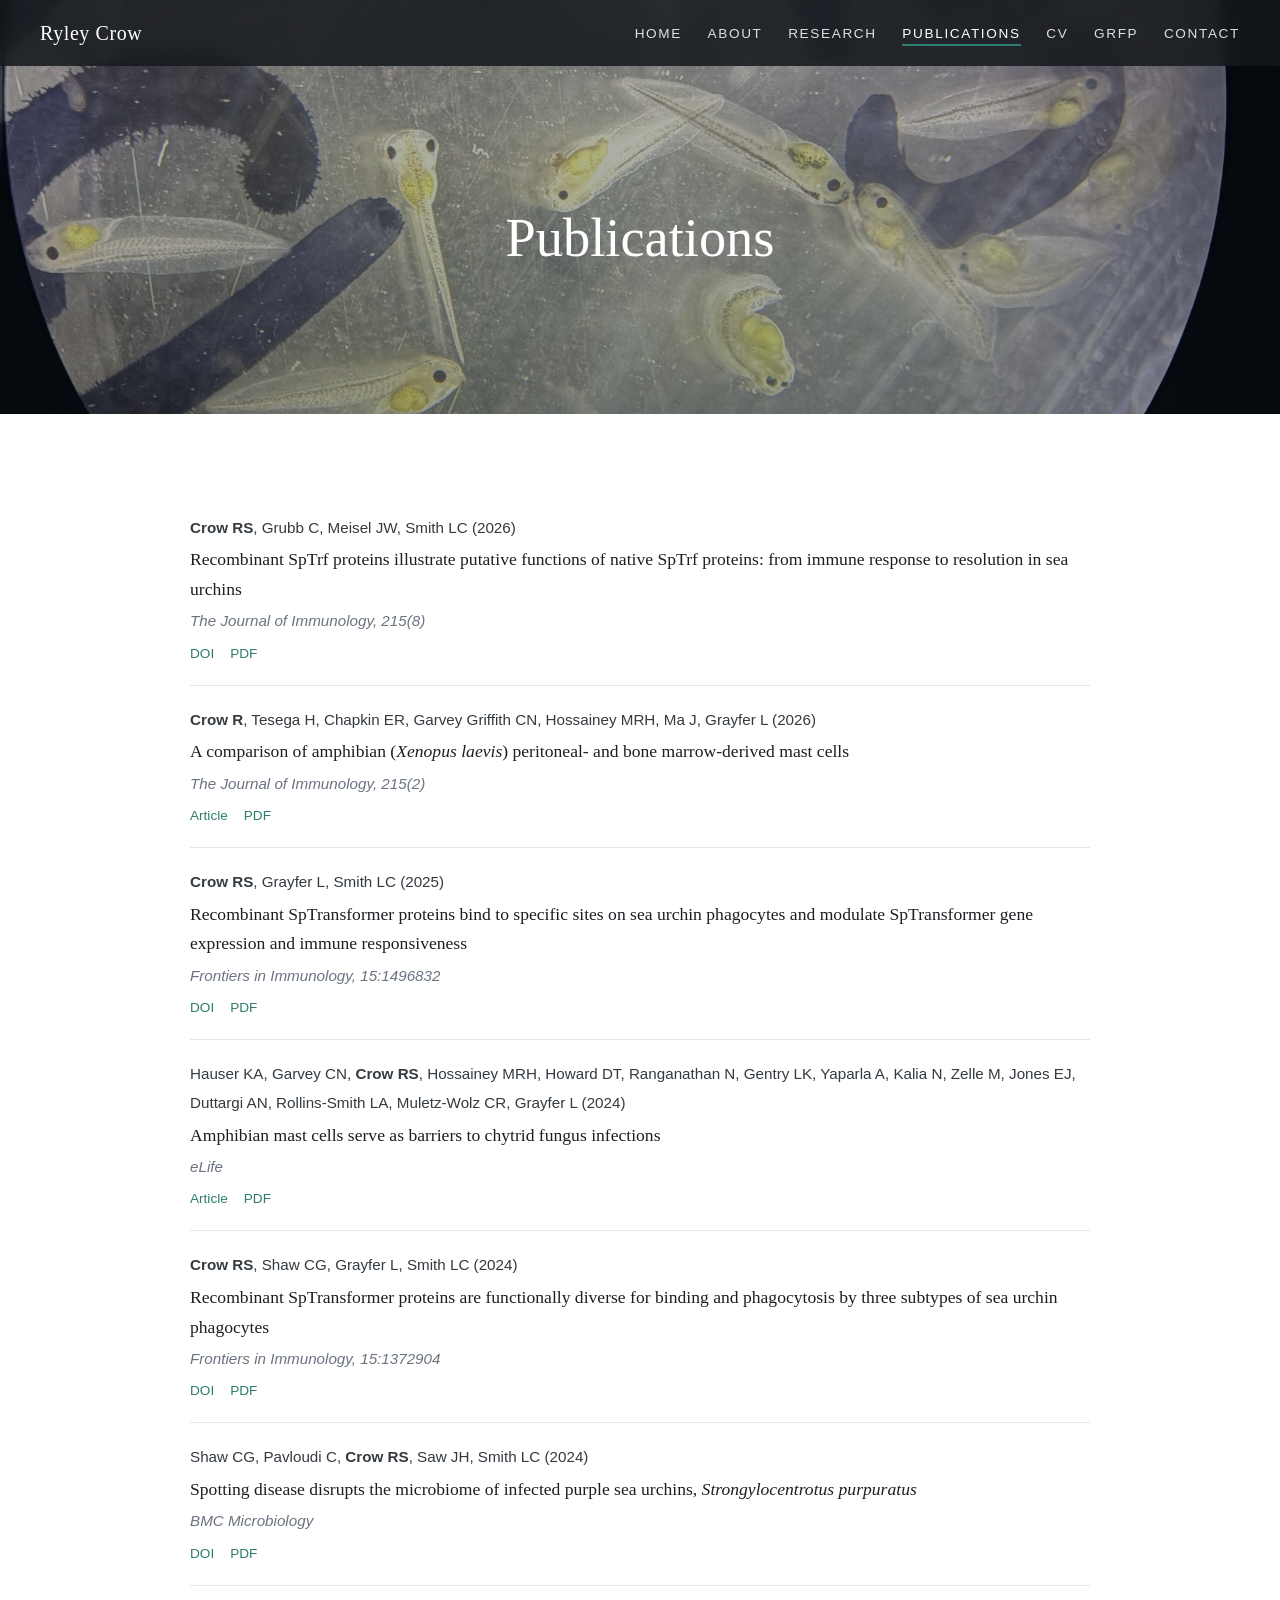
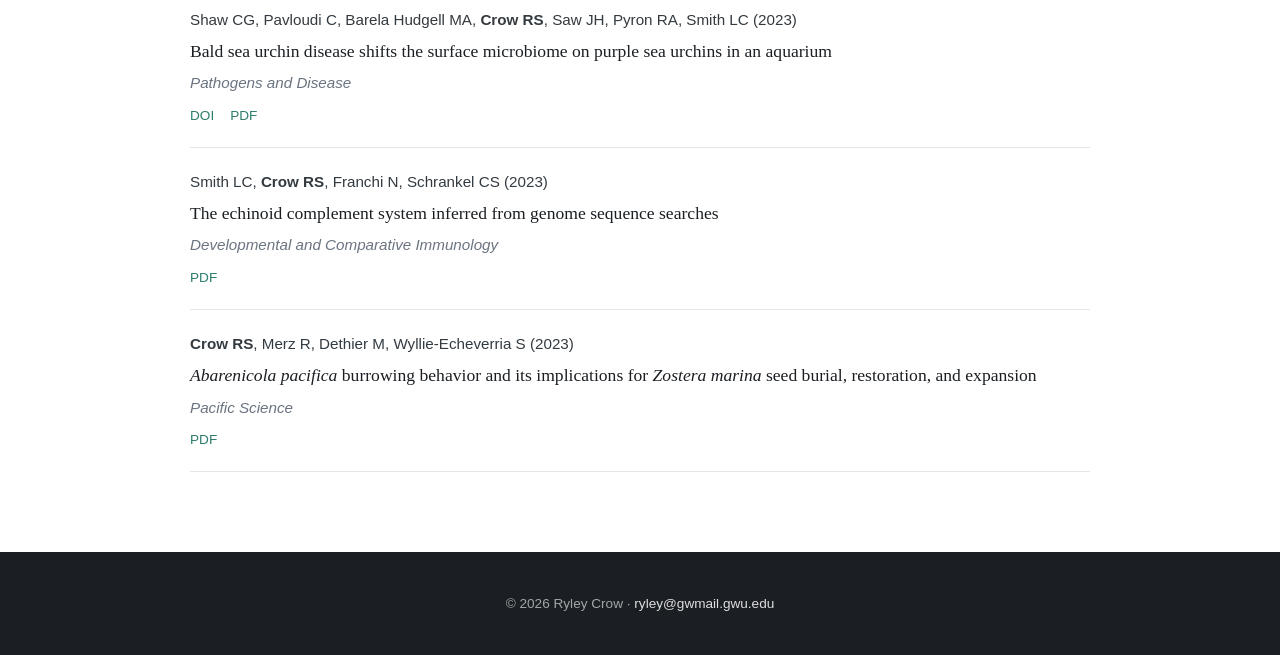
<file: publications.html>
<!DOCTYPE html>
<html lang="en">
<head>
<meta charset="UTF-8">
<meta name="viewport" content="width=device-width, initial-scale=1">
<title>Publications — Ryley Crow</title>
<link rel="stylesheet" href="style.css">
</head>
<body>

<nav class="nav">
  <a class="brand" href="index.html">Ryley Crow</a>
  <button class="nav-toggle" aria-label="Menu" onclick="document.querySelector('.nav ul').classList.toggle('open')">&#9776;</button>
  <ul>
    <li><a class="navlink" href="index.html">Home</a></li>
    <li><a class="navlink" href="about.html">About</a></li>
    <li><a class="navlink" href="research.html">Research</a></li>
    <li><a class="navlink active" href="publications.html">Publications</a></li>
    <li><a class="navlink" href="cv.html">CV</a></li>
    <li><a class="navlink" href="grfp.html">GRFP</a></li>
    <li><a class="navlink" href="contact.html">Contact</a></li>
  </ul>
</nav>

<header class="hero hero-small hero-pubs">
  <div class="hero-inner"><h1>Publications</h1></div>
</header>

<section class="section">
  <div class="container">
    <ul class="pub-list">
      <li>
        <span class="authors"><span class="me">Crow RS</span>, Grubb C, Meisel JW, Smith LC (2026)</span>
        <span class="title">Recombinant SpTrf proteins illustrate putative functions of native SpTrf proteins: from immune response to resolution in sea urchins</span>
        <span class="venue">The Journal of Immunology, 215(8)</span>
        <div class="links"><a href="https://doi.org/10.1093/jimmun/vkag213" target="_blank">DOI</a><a href="crow-etal-2026-sptrf.pdf" target="_blank">PDF</a></div>
      </li>
      <li>
        <span class="authors"><span class="me">Crow R</span>, Tesega H, Chapkin ER, Garvey Griffith CN, Hossainey MRH, Ma J, Grayfer L (2026)</span>
        <span class="title">A comparison of amphibian (<em>Xenopus laevis</em>) peritoneal- and bone marrow-derived mast cells</span>
        <span class="venue">The Journal of Immunology, 215(2)</span>
        <div class="links"><a href="https://academic.oup.com/jimmunol/article-abstract/215/2/vkaf363/8502624" target="_blank">Article</a><a href="crow-etal-2026-mastcells.pdf" target="_blank">PDF</a></div>
      </li>
      <li>
        <span class="authors"><span class="me">Crow RS</span>, Grayfer L, Smith LC (2025)</span>
        <span class="title">Recombinant SpTransformer proteins bind to specific sites on sea urchin phagocytes and modulate SpTransformer gene expression and immune responsiveness</span>
        <span class="venue">Frontiers in Immunology, 15:1496832</span>
        <div class="links"><a href="https://doi.org/10.3389/fimmu.2024.1496832" target="_blank">DOI</a><a href="crow-etal-2025-fimmu.pdf" target="_blank">PDF</a></div>
      </li>
      <li>
        <span class="authors">Hauser KA, Garvey CN, <span class="me">Crow RS</span>, Hossainey MRH, Howard DT, Ranganathan N, Gentry LK, Yaparla A, Kalia N, Zelle M, Jones EJ, Duttargi AN, Rollins-Smith LA, Muletz-Wolz CR, Grayfer L (2024)</span>
        <span class="title">Amphibian mast cells serve as barriers to chytrid fungus infections</span>
        <span class="venue">eLife</span>
        <div class="links"><a href="https://elifesciences.org/articles/92168" target="_blank">Article</a><a href="hauser-etal-2024-elife.pdf" target="_blank">PDF</a></div>
      </li>
      <li>
        <span class="authors"><span class="me">Crow RS</span>, Shaw CG, Grayfer L, Smith LC (2024)</span>
        <span class="title">Recombinant SpTransformer proteins are functionally diverse for binding and phagocytosis by three subtypes of sea urchin phagocytes</span>
        <span class="venue">Frontiers in Immunology, 15:1372904</span>
        <div class="links"><a href="https://doi.org/10.3389/fimmu.2024.1372904" target="_blank">DOI</a><a href="crow-etal-2024-fimmu.pdf" target="_blank">PDF</a></div>
      </li>
      <li>
        <span class="authors">Shaw CG, Pavloudi C, <span class="me">Crow RS</span>, Saw JH, Smith LC (2024)</span>
        <span class="title">Spotting disease disrupts the microbiome of infected purple sea urchins, <em>Strongylocentrotus purpuratus</em></span>
        <span class="venue">BMC Microbiology</span>
        <div class="links"><a href="https://doi.org/10.1186/s12866-023-03161-9" target="_blank">DOI</a><a href="shaw-etal-2024-spotting-disease.pdf" target="_blank">PDF</a></div>
      </li>
      <li>
        <span class="authors">Shaw CG, Pavloudi C, Barela Hudgell MA, <span class="me">Crow RS</span>, Saw JH, Pyron RA, Smith LC (2023)</span>
        <span class="title">Bald sea urchin disease shifts the surface microbiome on purple sea urchins in an aquarium</span>
        <span class="venue">Pathogens and Disease</span>
        <div class="links"><a href="https://doi.org/10.1093/femspd/ftad025" target="_blank">DOI</a><a href="shaw-etal-2023-bald-urchin.pdf" target="_blank">PDF</a></div>
      </li>
      <li>
        <span class="authors">Smith LC, <span class="me">Crow RS</span>, Franchi N, Schrankel CS (2023)</span>
        <span class="title">The echinoid complement system inferred from genome sequence searches</span>
        <span class="venue">Developmental and Comparative Immunology</span>
        <div class="links"><a href="echinoid-complement-2023-final.pdf" target="_blank">PDF</a></div>
      </li>
      <li>
        <span class="authors"><span class="me">Crow RS</span>, Merz R, Dethier M, Wyllie-Echeverria S (2023)</span>
        <span class="title"><em>Abarenicola pacifica</em> burrowing behavior and its implications for <em>Zostera marina</em> seed burial, restoration, and expansion</span>
        <span class="venue">Pacific Science</span>
        <div class="links"><a href="crow-etal-2023-pacific-science.pdf" target="_blank">PDF</a></div>
      </li>
    </ul>
  </div>
</section>

<footer>
  <p>&copy; 2026 Ryley Crow &middot; <a href="mailto:ryley@gwmail.gwu.edu">ryley@gwmail.gwu.edu</a></p>
</footer>

</body>
</html>
</file>
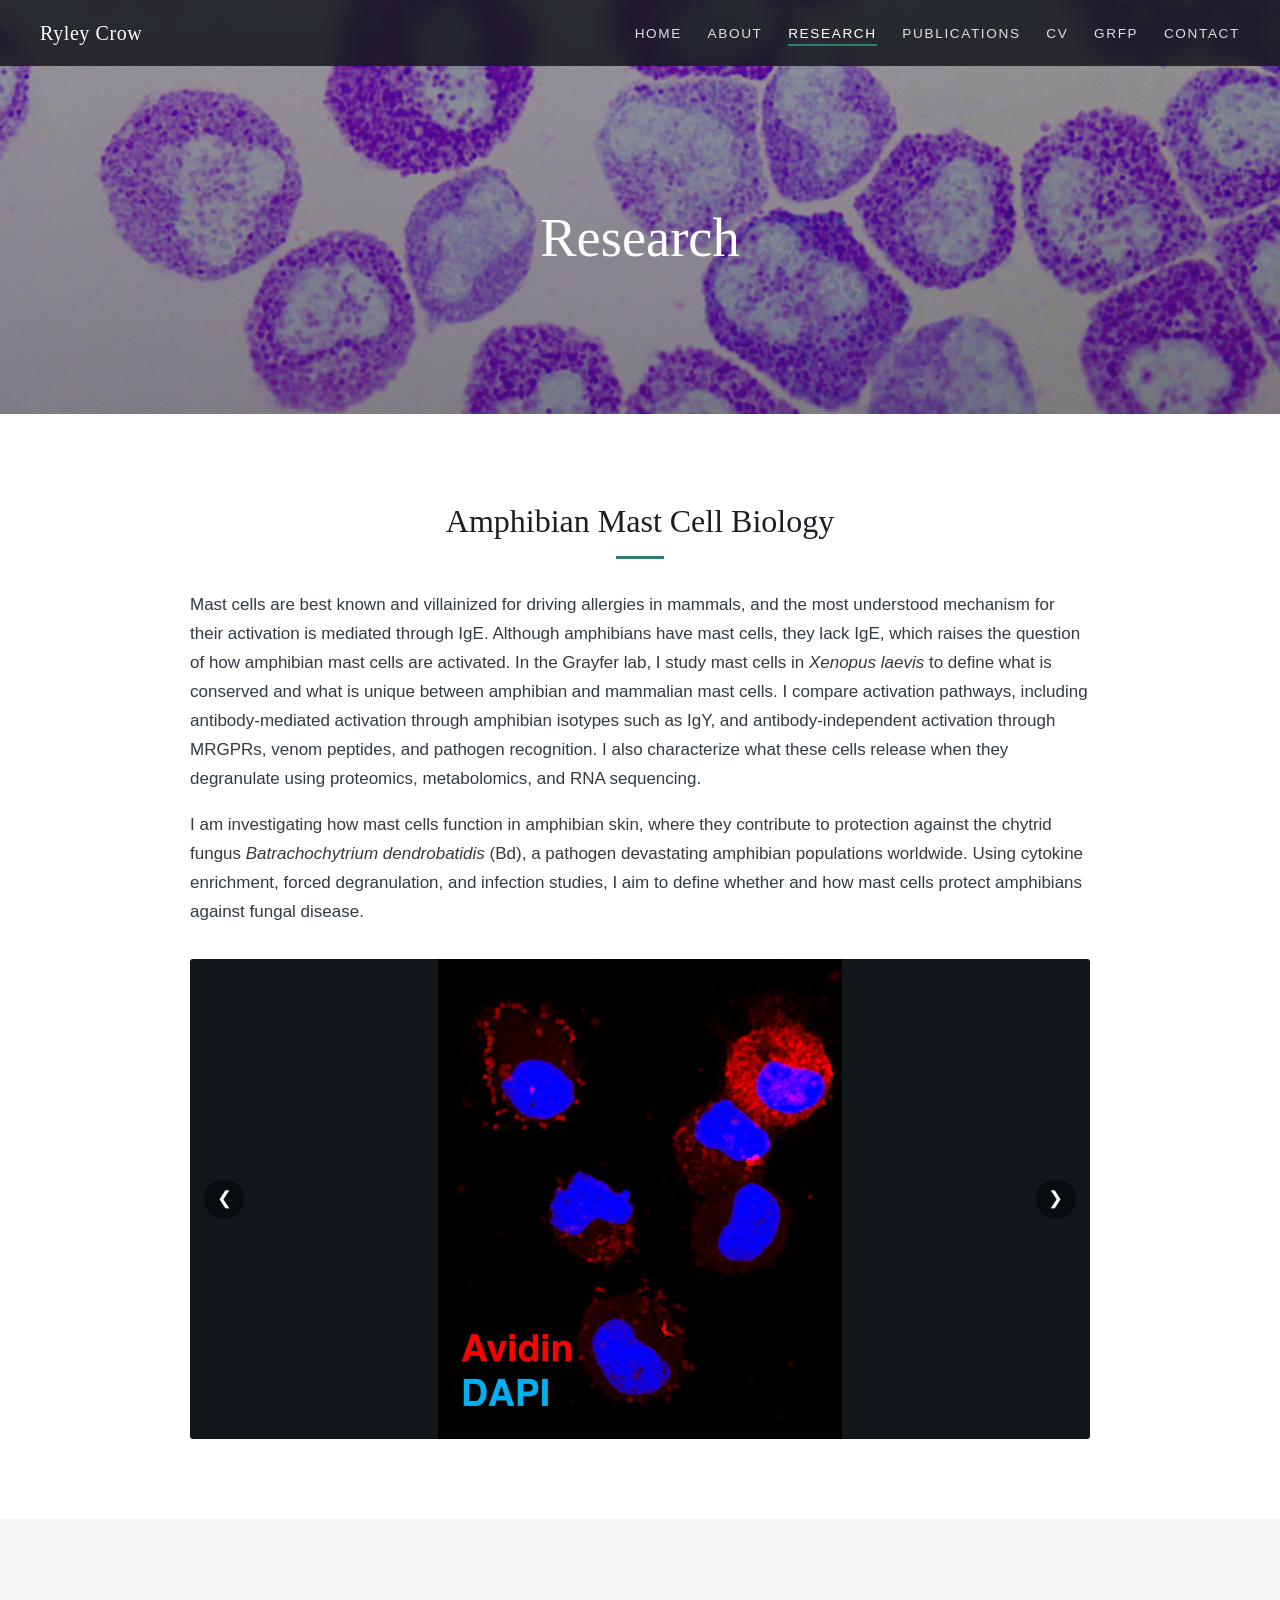
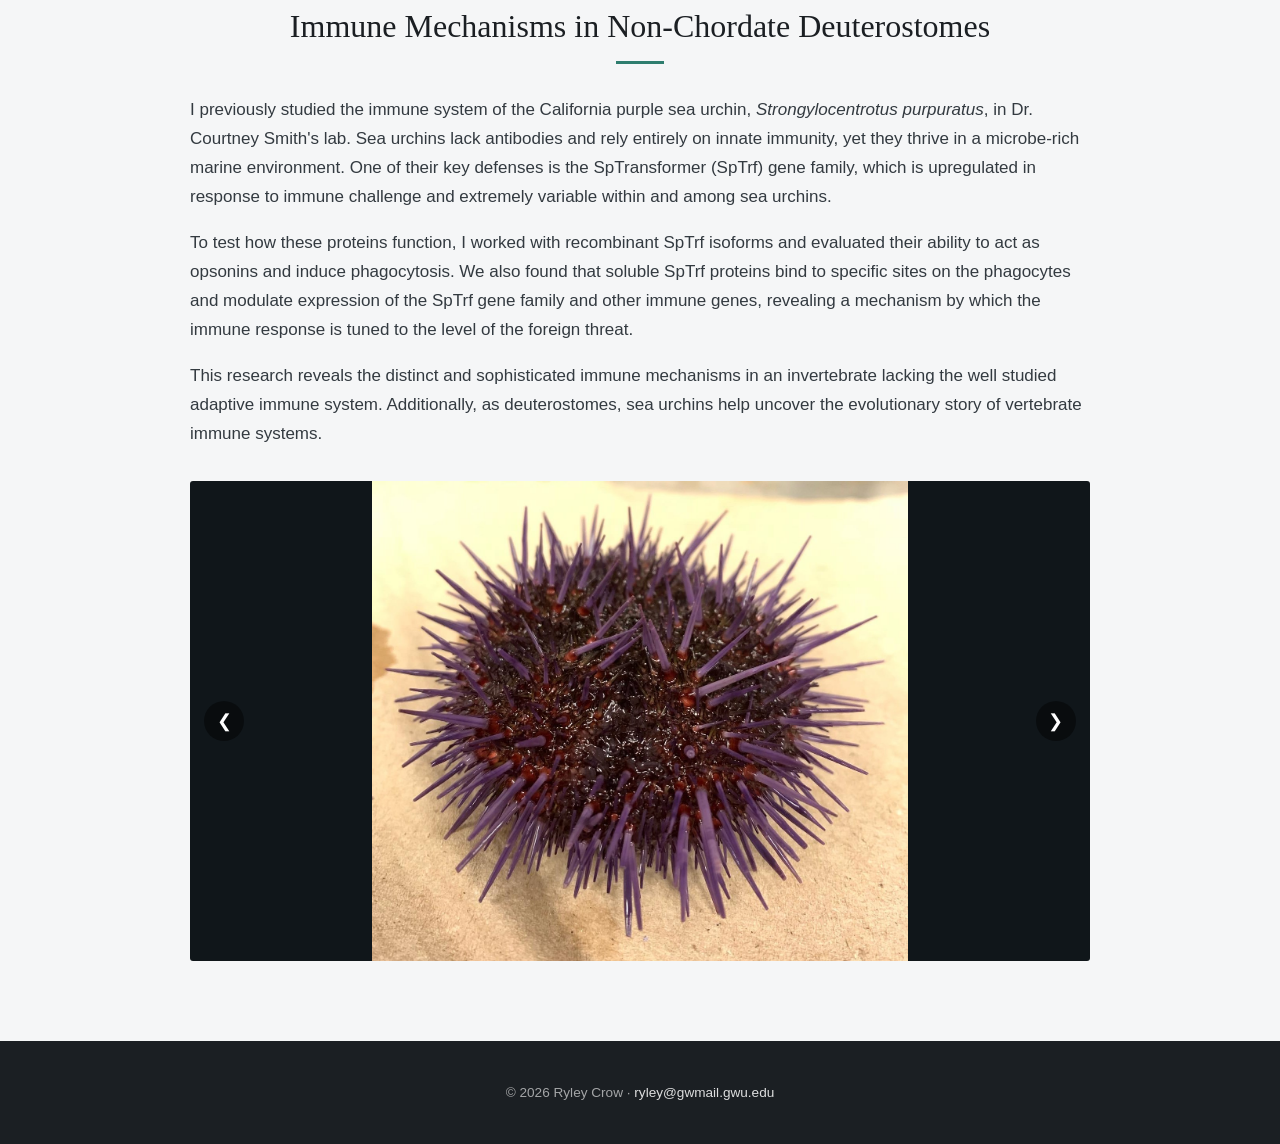
<file: research.html>
<!DOCTYPE html>
<html lang="en">
<head>
<meta charset="UTF-8">
<meta name="viewport" content="width=device-width, initial-scale=1">
<title>Research — Ryley Crow</title>
<link rel="stylesheet" href="style.css">
</head>
<body>

<nav class="nav">
  <a class="brand" href="index.html">Ryley Crow</a>
  <button class="nav-toggle" aria-label="Menu" onclick="document.querySelector('.nav ul').classList.toggle('open')">&#9776;</button>
  <ul>
    <li><a class="navlink" href="index.html">Home</a></li>
    <li><a class="navlink" href="about.html">About</a></li>
    <li><a class="navlink active" href="research.html">Research</a></li>
    <li><a class="navlink" href="publications.html">Publications</a></li>
    <li><a class="navlink" href="cv.html">CV</a></li>
    <li><a class="navlink" href="grfp.html">GRFP</a></li>
    <li><a class="navlink" href="contact.html">Contact</a></li>
  </ul>
</nav>

<header class="hero hero-small hero-about">
  <div class="hero-inner"><h1>Research</h1></div>
</header>

<section class="section">
  <div class="container">
    <h2 class="centered">Amphibian Mast Cell Biology</h2>
    <hr class="rule">
    <p>Mast cells are best known and villainized for driving allergies in mammals, and the most understood mechanism for their activation is mediated through IgE. Although amphibians have mast cells, they lack IgE, which raises the question of how amphibian mast cells are activated. In the Grayfer lab, I study mast cells in <em>Xenopus laevis</em> to define what is conserved and what is unique between amphibian and mammalian mast cells. I compare activation pathways, including antibody-mediated activation through amphibian isotypes such as IgY, and antibody-independent activation through MRGPRs, venom peptides, and pathogen recognition. I also characterize what these cells release when they degranulate using proteomics, metabolomics, and RNA sequencing.</p>
    <p>I am investigating how mast cells function in amphibian skin, where they contribute to protection against the chytrid fungus <em>Batrachochytrium dendrobatidis</em> (Bd), a pathogen devastating amphibian populations worldwide. Using cytokine enrichment, forced degranulation, and infection studies, I aim to define whether and how mast cells protect amphibians against fungal disease.</p>
    <div class="slideshow">
      <div class="slide active">
        <a href="mastcell-1.jpg" target="_blank"><img src="mastcell-1.jpg" alt="Xenopus mast cells stained with avidin and DAPI"></a>
      </div>
      <div class="slide">
        <a href="mastcell-2.jpg" target="_blank"><img src="mastcell-2.jpg" alt="Xenopus skin tissue section, immunofluorescence"></a>
      </div>
      <div class="slide">
        <a href="mastcell-3.jpg" target="_blank"><img src="mastcell-3.jpg" alt="Giemsa-stained Xenopus mast cells with granules"></a>
      </div>
      <div class="slide">
        <a href="mastcell-4.jpg" target="_blank"><img src="mastcell-4.jpg" alt="Adult African clawed frog, Xenopus laevis"></a>
      </div>
      <div class="slide">
        <a href="mastcell-5.jpg" target="_blank"><img src="mastcell-5.jpg" alt="Presenting Xenopus mast cell research at a conference"></a>
      </div>
      <div class="slide">
        <a href="mastcell-6.jpg" target="_blank"><img src="mastcell-6.jpg" alt="At the Leica DMi8 microscope in the lab"></a>
      </div>
      <div class="slide">
        <a href="mastcell-7.jpg" target="_blank"><img src="mastcell-7.jpg" alt="Imaging a stained Xenopus tissue section"></a>
      </div>
      <button class="slide-btn prev" aria-label="Previous photo">&#10094;</button>
      <button class="slide-btn next" aria-label="Next photo">&#10095;</button>
    </div>
  </div>
</section>

<section class="section alt">
  <div class="container">
    <h2 class="centered">Immune Mechanisms in Non-Chordate Deuterostomes</h2>
    <hr class="rule">
    <p>I previously studied the immune system of the California purple sea urchin, <em>Strongylocentrotus purpuratus</em>, in Dr. Courtney Smith's lab. Sea urchins lack antibodies and rely entirely on innate immunity, yet they thrive in a microbe-rich marine environment. One of their key defenses is the SpTransformer (SpTrf) gene family, which is upregulated in response to immune challenge and extremely variable within and among sea urchins.</p>
    <p>To test how these proteins function, I worked with recombinant SpTrf isoforms and evaluated their ability to act as opsonins and induce phagocytosis. We also found that soluble SpTrf proteins bind to specific sites on the phagocytes and modulate expression of the SpTrf gene family and other immune genes, revealing a mechanism by which the immune response is tuned to the level of the foreign threat.</p>
    <p>This research reveals the distinct and sophisticated immune mechanisms in an invertebrate lacking the well studied adaptive immune system. Additionally, as deuterostomes, sea urchins help uncover the evolutionary story of vertebrate immune systems.</p>
    <div class="slideshow">
      <div class="slide active">
        <a href="urchin-1.jpg" target="_blank"><img src="urchin-1.jpg" alt="Purple sea urchin, Strongylocentrotus purpuratus"></a>
      </div>
      <div class="slide">
        <a href="urchin-2.jpg" target="_blank"><img src="urchin-2.jpg" alt="Scanning electron micrograph of sea urchin coelomocytes"></a>
      </div>
      <div class="slide">
        <a href="urchin-3.jpg" target="_blank"><img src="urchin-3.jpg" alt="Confocal image of sea urchin phagocytes"></a>
      </div>
      <div class="slide">
        <a href="urchin-4.jpg" target="_blank"><img src="urchin-4.jpg" alt="Holding a sea urchin in the aquarium room"></a>
      </div>
      <div class="slide">
        <a href="urchin-5.jpg" target="_blank"><img src="urchin-5.jpg" alt="Presenting SpTrf phagocyte research"></a>
      </div>
      <button class="slide-btn prev" aria-label="Previous photo">&#10094;</button>
      <button class="slide-btn next" aria-label="Next photo">&#10095;</button>
    </div>
  </div>
</section>

<footer>
  <p>&copy; 2026 Ryley Crow &middot; <a href="mailto:ryley@gwmail.gwu.edu">ryley@gwmail.gwu.edu</a></p>
</footer>

<script>
document.querySelectorAll('.slideshow').forEach(function (show) {
  var slides = show.querySelectorAll('.slide');
  var i = 0, timer;
  function go(n) {
    slides[i].classList.remove('active');
    i = (n + slides.length) % slides.length;
    slides[i].classList.add('active');
  }
  function start() { timer = setInterval(function () { go(i + 1); }, 10000); }
  function restart() { clearInterval(timer); start(); }
  show.querySelector('.prev').addEventListener('click', function () { go(i - 1); restart(); });
  show.querySelector('.next').addEventListener('click', function () { go(i + 1); restart(); });
  show.addEventListener('mouseenter', function () { clearInterval(timer); });
  show.addEventListener('mouseleave', start);
  start();
});
</script>

</body>
</html>
</file>
<file: style.css>
/* ============================================================
   Research Website — shared stylesheet
   To change the accent color, edit --accent below.
   To use your own hero photo, see the comment in each page's
   .hero rule override or replace the gradient in .hero below.
   ============================================================ */

:root {
  --accent: #2e7d6e;        /* teal-green accent */
  --dark: #1b1f23;
  --text: #333a40;
  --muted: #6b7480;
  --bg: #ffffff;
  --bg-alt: #f5f6f7;
  --serif: Georgia, "Times New Roman", serif;
  --sans: "Helvetica Neue", Helvetica, Arial, sans-serif;
}

* { margin: 0; padding: 0; box-sizing: border-box; }

html { scroll-behavior: smooth; }

body {
  font-family: var(--sans);
  color: var(--text);
  background: var(--bg);
  line-height: 1.7;
  font-size: 17px;
}

/* ---------- Navigation ---------- */
.nav {
  position: fixed;
  top: 0; left: 0; right: 0;
  z-index: 100;
  display: flex;
  align-items: center;
  justify-content: space-between;
  padding: 1rem 2.5rem;
  background: rgba(20, 24, 28, 0.85);
  backdrop-filter: blur(8px);
}

.nav .brand {
  color: #fff;
  font-family: var(--serif);
  font-size: 1.25rem;
  letter-spacing: 0.03em;
  text-decoration: none;
  white-space: nowrap;
}

.nav ul {
  list-style: none;
  display: flex;
  gap: 1.6rem;
  flex-wrap: wrap;
  justify-content: flex-end;
}

.nav a.navlink {
  color: rgba(255,255,255,0.85);
  text-decoration: none;
  font-size: 0.85rem;
  text-transform: uppercase;
  letter-spacing: 0.12em;
  padding-bottom: 3px;
  border-bottom: 2px solid transparent;
  transition: color 0.2s, border-color 0.2s;
}

.nav a.navlink:hover,
.nav a.navlink.active {
  color: #fff;
  border-bottom-color: var(--accent);
}

/* Mobile nav */
.nav-toggle { display: none; }

@media (max-width: 820px) {
  .nav { flex-wrap: wrap; }
  .nav-toggle {
    display: block;
    background: none;
    border: none;
    color: #fff;
    font-size: 1.6rem;
    cursor: pointer;
  }
  .nav ul {
    display: none;
    width: 100%;
    flex-direction: column;
    gap: 0.75rem;
    padding: 1rem 0 0.5rem;
  }
  .nav ul.open { display: flex; }
}

/* ---------- Hero ---------- */
.hero {
  position: relative;
  min-height: 100vh;
  display: flex;
  align-items: center;
  justify-content: center;
  text-align: center;
  color: #fff;
  background:
    linear-gradient(rgba(10, 12, 40, 0.45), rgba(10, 12, 40, 0.55)),
    url("hero.jpg") center/cover no-repeat;
}

.hero.hero-small { min-height: 46vh; padding-top: 5rem; }

.hero.hero-beach {
  background: url("beach-banner.jpg") center 35%/cover no-repeat;
}

.hero.hero-pubs {
  background:
    linear-gradient(rgba(10, 20, 30, 0.3), rgba(10, 20, 30, 0.4)),
    url("pub-banner2.jpg") center 40%/cover no-repeat;
}

.hero.hero-about {
  background:
    linear-gradient(rgba(30, 20, 45, 0.45), rgba(30, 20, 45, 0.55)),
    url("about-banner.jpg") center/cover no-repeat;
}

.hero-inner { max-width: 800px; padding: 0 1.5rem; }

.hero h1 {
  font-family: var(--serif);
  font-weight: 400;
  font-size: clamp(2rem, 5vw, 3.4rem);
  line-height: 1.2;
  margin-bottom: 1rem;
}

.hero p.tagline {
  font-size: clamp(1rem, 2vw, 1.25rem);
  color: rgba(255,255,255,0.9);
  max-width: 600px;
  margin: 0 auto 2rem;
}

.btn {
  display: inline-block;
  padding: 0.8rem 2rem;
  border: 1.5px solid #fff;
  color: #fff;
  text-decoration: none;
  text-transform: uppercase;
  letter-spacing: 0.12em;
  font-size: 0.82rem;
  transition: background 0.2s, color 0.2s;
}

.btn:hover { background: #fff; color: var(--dark); }

.btn-accent {
  border-color: var(--accent);
  background: var(--accent);
}

.btn-accent:hover { background: transparent; color: var(--accent); }

.scroll-cue {
  position: absolute;
  bottom: 2rem; left: 50%;
  transform: translateX(-50%);
  color: rgba(255,255,255,0.7);
  font-size: 1.5rem;
  text-decoration: none;
  animation: bob 2s infinite;
}

@keyframes bob {
  0%, 100% { transform: translate(-50%, 0); }
  50% { transform: translate(-50%, 8px); }
}

/* ---------- Sections ---------- */
.section { padding: 5rem 1.5rem; }
.section.alt { background: var(--bg-alt); }

.container { max-width: 900px; margin: 0 auto; }
.container.wide { max-width: 1100px; }

.section h2 {
  font-family: var(--serif);
  font-weight: 400;
  font-size: 2rem;
  color: var(--dark);
  margin-bottom: 0.5rem;
}

.section .rule {
  width: 48px; height: 3px;
  background: var(--accent);
  border: none;
  margin: 0 0 2rem;
}

.section h2.centered { text-align: center; }
.section h2.centered + .rule { margin: 0 auto 2rem; }

.section h3 {
  font-family: var(--serif);
  font-weight: 400;
  font-size: 1.35rem;
  color: var(--dark);
  margin: 2rem 0 0.75rem;
}

.section p { margin-bottom: 1.1rem; }

.muted { color: var(--muted); font-size: 0.95rem; }

a.textlink { color: var(--accent); }

/* ---------- Two-column about layout ---------- */
.about-grid {
  display: grid;
  grid-template-columns: 260px 1fr;
  gap: 2.5rem;
  align-items: start;
}

@media (max-width: 720px) {
  .about-grid { grid-template-columns: 1fr; }
}

.portrait {
  width: 100%;
  aspect-ratio: 4 / 5;
  background: linear-gradient(160deg, #d7e4e0, #9dbfb6);
  display: flex;
  align-items: center;
  justify-content: center;
  color: #5d7a72;
  font-size: 0.85rem;
  text-align: center;
  padding: 1rem;
  border-radius: 2px;
}

/* ---------- Cards (research / art) ---------- */
.card-grid {
  display: grid;
  grid-template-columns: repeat(auto-fit, minmax(260px, 1fr));
  gap: 1.75rem;
  margin-top: 2rem;
}

.card {
  background: #fff;
  border: 1px solid #e4e7ea;
  border-radius: 3px;
  overflow: hidden;
  transition: transform 0.2s, box-shadow 0.2s;
}

.card:hover { transform: translateY(-4px); box-shadow: 0 10px 24px rgba(0,0,0,0.08); }

.card .thumb {
  height: 170px;
  background: linear-gradient(135deg, #16323c, #2e7d6e);
  display: flex;
  align-items: center;
  justify-content: center;
  color: rgba(255,255,255,0.75);
  font-size: 0.85rem;
}

.card .thumb.alt1 { background: linear-gradient(135deg, #2e4a7d, #6f9ab3); }
.card .thumb.alt2 { background: linear-gradient(135deg, #7d5a2e, #b3986f); }

.card .card-body { padding: 1.25rem 1.4rem 1.5rem; }

.card h3 { margin: 0 0 0.5rem; font-size: 1.15rem; }

.card p { font-size: 0.95rem; margin-bottom: 0; color: var(--muted); }

/* ---------- Publications ---------- */
.pub-list { list-style: none; }

.pub-list li {
  padding: 1.25rem 0;
  border-bottom: 1px solid #e4e7ea;
}

.pub-list .authors { font-size: 0.95rem; }
.pub-list .authors .me { font-weight: 700; }
.pub-list .title { font-family: var(--serif); font-size: 1.1rem; color: var(--dark); display: block; margin: 0.15rem 0; }
.pub-list .venue { font-style: italic; color: var(--muted); font-size: 0.95rem; }
.pub-list .links { margin-top: 0.35rem; font-size: 0.85rem; }
.pub-list .links a { color: var(--accent); text-decoration: none; margin-right: 1rem; }
.pub-list .links a:hover { text-decoration: underline; }

/* ---------- Research photo slideshows ---------- */
.slideshow {
  position: relative;
  height: 480px;
  margin-top: 2rem;
  background: #10161a;
  border-radius: 3px;
  overflow: hidden;
}

.slideshow .slide {
  position: absolute;
  inset: 0;
  opacity: 0;
  transition: opacity 0.8s ease;
  pointer-events: none;
}

.slideshow .slide.active { opacity: 1; pointer-events: auto; }

.slideshow .slide a { display: block; width: 100%; height: 100%; }

.slideshow .slide img {
  width: 100%;
  height: 100%;
  object-fit: contain;
  display: block;
}

.slideshow .slide-caption {
  position: absolute;
  bottom: 0; left: 0; right: 0;
  padding: 2.5rem 4rem 1.1rem;
  background: linear-gradient(transparent, rgba(0, 0, 0, 0.75));
  color: #fff;
  font-size: 0.9rem;
  text-align: center;
  pointer-events: none;
}

.slide-btn {
  position: absolute;
  top: 50%;
  transform: translateY(-50%);
  width: 40px; height: 40px;
  border: none;
  border-radius: 50%;
  background: rgba(0, 0, 0, 0.45);
  color: #fff;
  font-size: 1.1rem;
  cursor: pointer;
  z-index: 2;
  transition: background 0.2s;
}

.slide-btn:hover { background: rgba(0, 0, 0, 0.75); }

.slide-btn.prev { left: 0.9rem; }
.slide-btn.next { right: 0.9rem; }

@media (max-width: 600px) {
  .slideshow { height: 320px; }
}

/* ---------- Contact ---------- */
.contact-list {
  list-style: none;
  margin-top: 1.5rem;
}

.contact-list li { margin-bottom: 0.75rem; }
.contact-list a { color: var(--accent); text-decoration: none; }
.contact-list a:hover { text-decoration: underline; }

/* ---------- CV embed ---------- */
.cv-frame {
  width: 100%;
  height: 80vh;
  border: 1px solid #e4e7ea;
  margin-top: 2rem;
}

/* ---------- Footer ---------- */
footer {
  background: var(--dark);
  color: rgba(255,255,255,0.6);
  text-align: center;
  padding: 2.5rem 1.5rem;
  font-size: 0.85rem;
}

footer a { color: rgba(255,255,255,0.85); text-decoration: none; }
</file>
